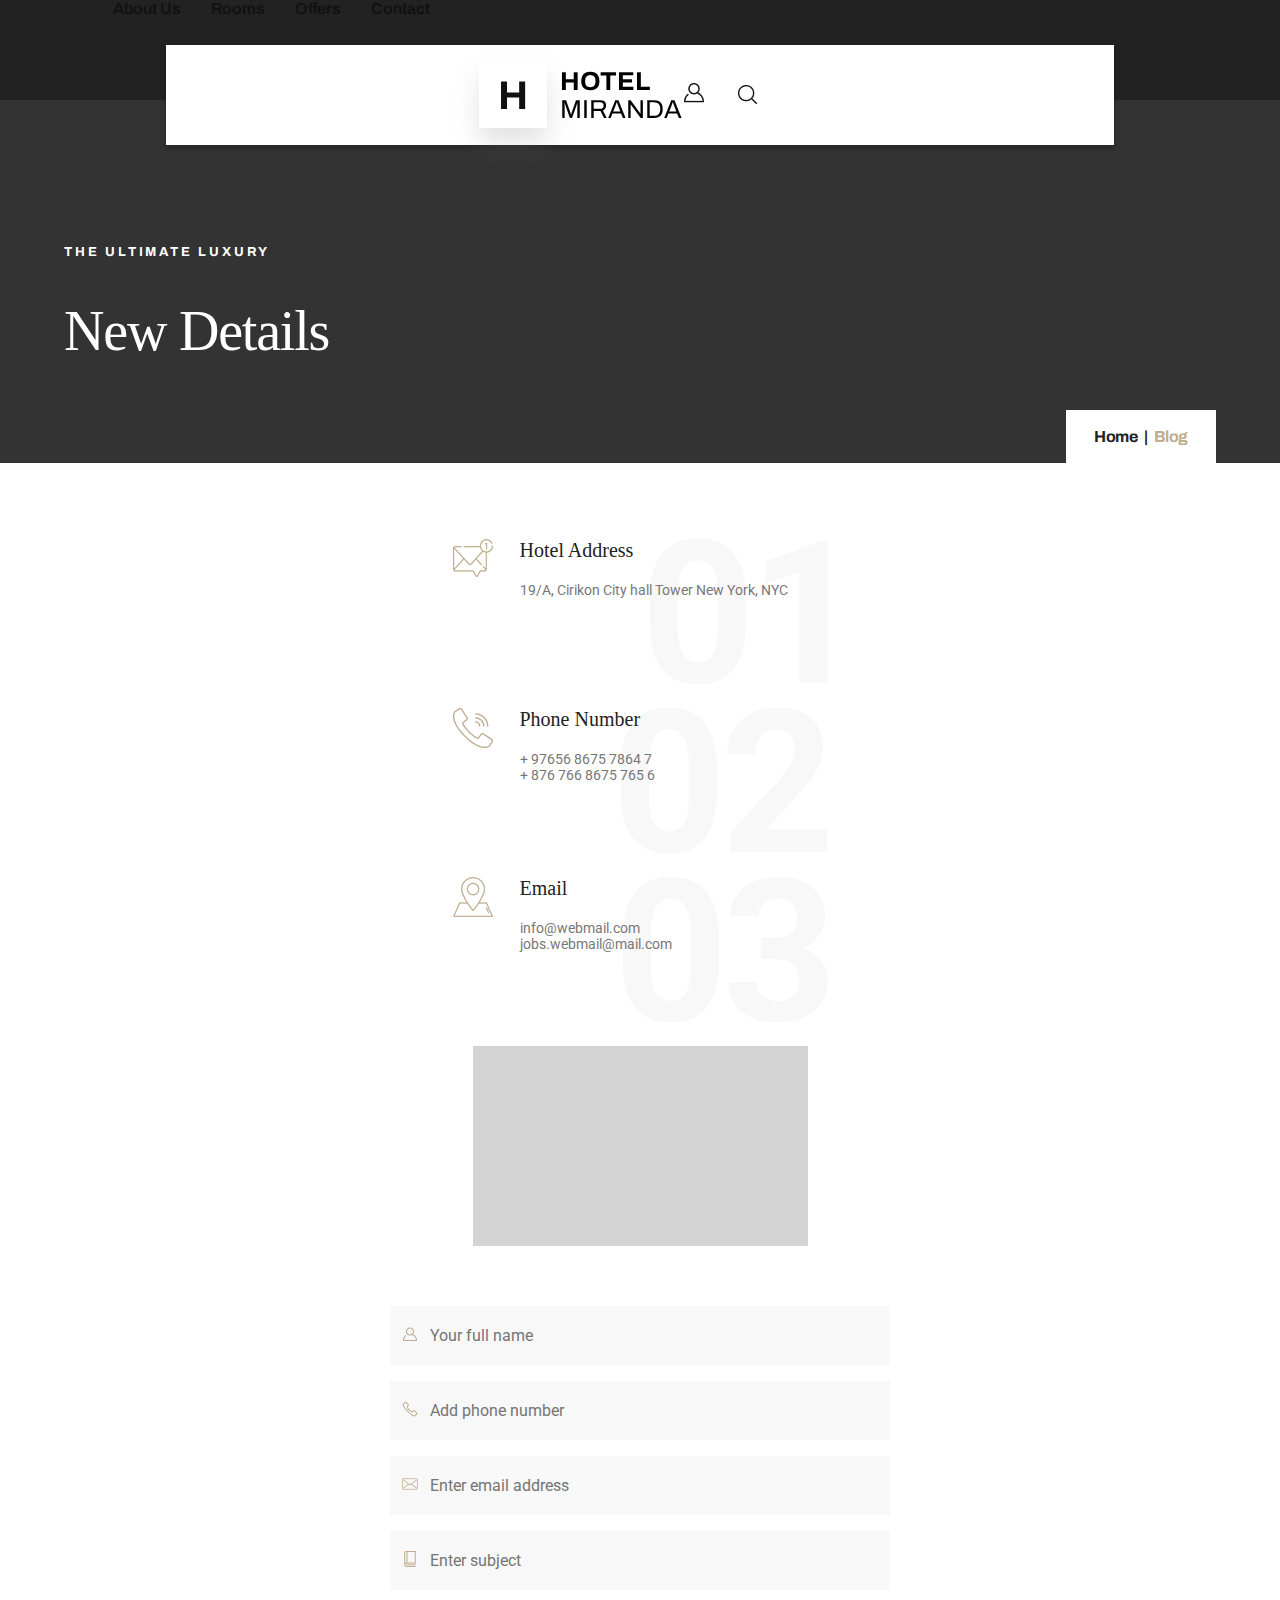
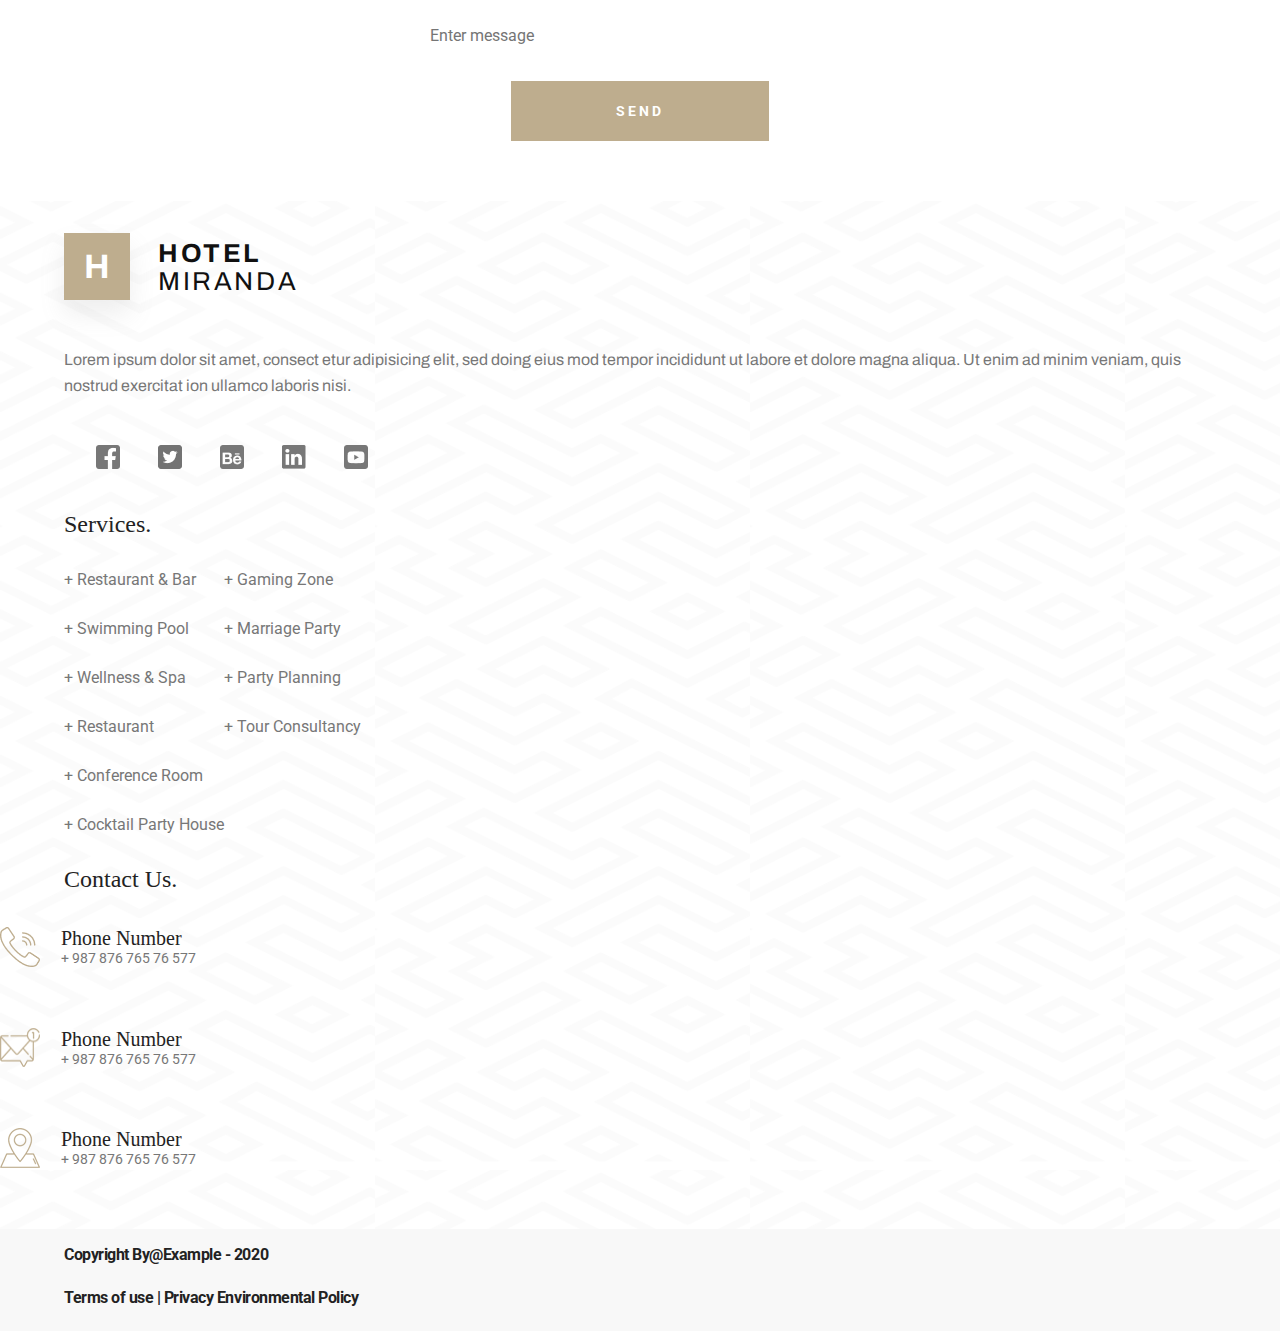
<file: contact.html>
<!DOCTYPE html>
<html lang="en">
<head>
    <meta charset="UTF-8">
    <link rel="shortcut icon" type="image/x-icon" href="h.ico" />
    <meta http-equiv="X-UA-Compatible" content="IE=edge">
    <meta name="viewport" content="width=device-width, initial-scale=1.0">
    <link rel="stylesheet" href="css/styles.css">
    <link rel="preconnect" href="https://fonts.googleapis.com">
    <link rel="preconnect" href="https://fonts.gstatic.com" crossorigin>
    <link href="https://fonts.googleapis.com/css2?family=Archivo:wght@400;500;600;700&family=Old+Standard+TT:wght@400;700&family=Roboto:wght@400;700&display=swap" rel="stylesheet">
    <link
    rel="stylesheet"
    href="https://cdn.jsdelivr.net/npm/swiper@8/swiper-bundle.min.css"
    />
    <title>Hotel Miranda</title>
</head>
<body>
    <header class="header">
        <ul class="header__dropdown-menu">
            <li><a href="about-us.html">About Us</a></li>
            <li><a href="rooms.html">Rooms</a></li>
            <li><a href="offers.html">Offers</a></li>
            <li><a href="contact.html">Contact</a></li>
        </ul>
        <div class="header__container">
            <nav>
                <img class="header__burger-menu" src="assets/home/burger-menu.png" alt="a burger menu" />
                <img class="header__x-menu" src="assets/home/x-menu.png" alt="a close menu" width="20"/>
            </nav>
            <a href="index.html">
                <div class="header__logo">
                    <p class="header__h">H</p>
                </div>
            </a>
            <ul class="header__name">
                <li>HOTEL</li>
                <li>MIRANDA</li>
            </ul>
            <div class="header__account-search">
                <img class="header__img-account" src="assets/home/your-account.png" alt="a human shape to go to your account" />
                <img class="header__lupa" src="assets/home/search.png" alt="a magnifiying glass to search" />
            </div>
        </div>
    </header>

    <main>
        <section class="contact-principal">
            <h4>THE ULTIMATE LUXURY</h4>
            <h1>New Details</h1>
            <div class="contact-principal__big-container">
                <div class="contact-principal__container">
                    <p>Home | <span>Blog</span></p>
                </div>
            </div>
        </section>

        <section class="contact-data">
            <div class="contact-data__info">
                <img src="assets/home/email.png" alt="a mail card">
                <div>
                    <h5>Hotel Address</h5>
                    <p>19/A, Cirikon City hall Tower New York, NYC</p>
                </div>
            </div>
            <div class="contact-data__info contact-data__info-2">
                <img src="assets/home/phone.png" alt="a phone">
                <div>
                    <h5>Phone Number</h5>
                    <p>+ 97656 8675 7864 7</p>
                    <p>+ 876 766 8675 765 6</p>
                </div>
            </div>
            <div class="contact-data__info contact-data__info-3">
                <img src="assets/home/location.png" alt="a pinpoint">
                <div>
                    <h5>Email</h5>
                    <p>info@webmail.com</p>
                    <p>jobs.webmail@mail.com</p>
                </div>
            </div>
        </section>

        <section class="contact-map">
            <div class="contact-map__localization"></div>
        </section>

        <section class="contact-form">
            <form>
                <input type="text" placeholder="Your full name">
                <input type="text" placeholder="Add phone number">
                <input type="text" placeholder="Enter email address">
                <input type="text" placeholder="Enter subject">
                <input type="text" placeholder="Enter message">
            </form>
            <button>SEND</button>
        </section>
    </main>

    <footer class="footer">
        <div class="footer__container-logo">
            <div><p>H</p></div>
            <ul class="footer__name-logo">
                <li>HOTEL</li>
                <li>MIRANDA</li>
            </ul>
        </div>
        <p class="footer__main-text">Lorem ipsum dolor sit amet, consect etur adipisicing elit, sed doing eius mod tempor incididunt ut labore et dolore magna aliqua. Ut enim ad minim veniam, quis nostrud exercitat ion ullamco laboris nisi.</p>
        <nav>
            <a href="">
                <img src="assets/home/facebook-logo.png" alt="facebook logo">
            </a>
            <a href="">
                <img class="footer__twitter" src="assets/home/twitter-logo.png" alt="twitter logo">    
            </a>
            <a href="">
                <img src="assets/home/behance-logo.png" alt="behance logo">    
            </a>
            <a href="">
                <img src="assets/home/linkedin-logo.png" alt="linkedin logo">    
            </a>
            <a href="">
                <img src="assets/home/youtube-logo.png" alt="youtube logo">    
            </a>
        </nav>
        <h3>Services.</h3>
        <div class="footer__services">
            <ul class="footer__services-list-1">
                <li>+ Restaurant & Bar</li>
                <li>+ Swimming Pool</li>
                <li>+ Wellness & Spa</li>
                <li>+ Restaurant</li>
                <li>+ Conference Room</li>
                <li>+ Cocktail Party House</li>
            </ul>
            <ul class="footer__services-list-2">
                <li>+ Gaming Zone</li>
                <li>+ Marriage Party</li>
                <li>+ Party Planning</li>
                <li>+ Tour Consultancy</li>
            </ul>
        </div>
        <h3 class="footer__contact-us">Contact Us.</h3>
        <div class="footer__contact">
            <img src="assets/home/phone.png" alt="a phone">
            <ul>
                <li class="footer__text-contact">Phone Number</li>
                <li class="footer__phone-number">+ 987 876 765 76 577</li>
            </ul>
        </div>
        <div class="footer__contact">
            <img src="assets/home/email.png" alt="a mail">
            <ul>
                <li class="footer__text-contact">Phone Number</li>
                <li class="footer__phone-number">+ 987 876 765 76 577</li>
            </ul>
        </div>
        <div class="footer__contact">
            <img src="assets/home/location.png" alt="a pinpoint">
            <ul>
                <li class="footer__text-contact">Phone Number</li>
                <li class="footer__phone-number">+ 987 876 765 76 577</li>
            </ul>
        </div>
        <div class="footer__copyright">
            <p>Copyright By@Example - 2020</p>
            <p>Terms of use    |    Privacy Environmental Policy</p>
        </div>
    </footer>

    <script src="js/index.js"></script>
</body>
</html>
</file>
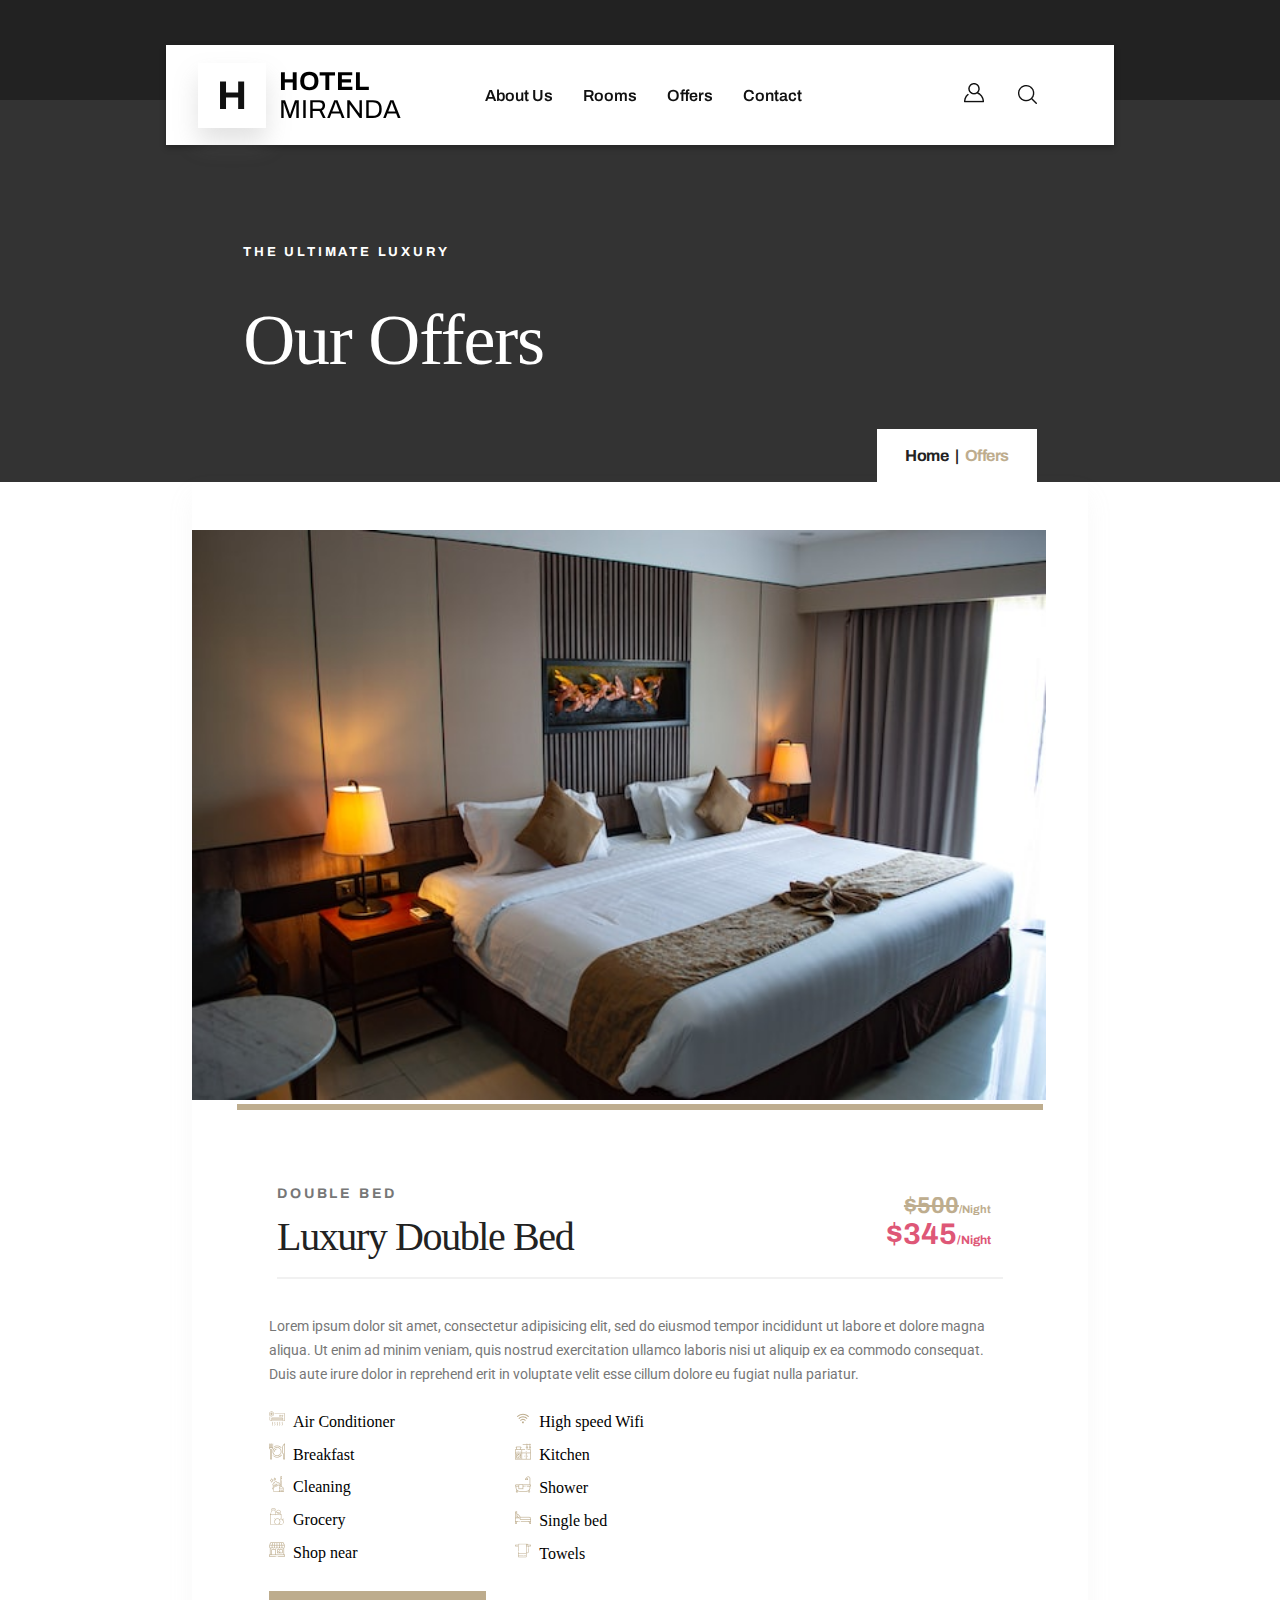
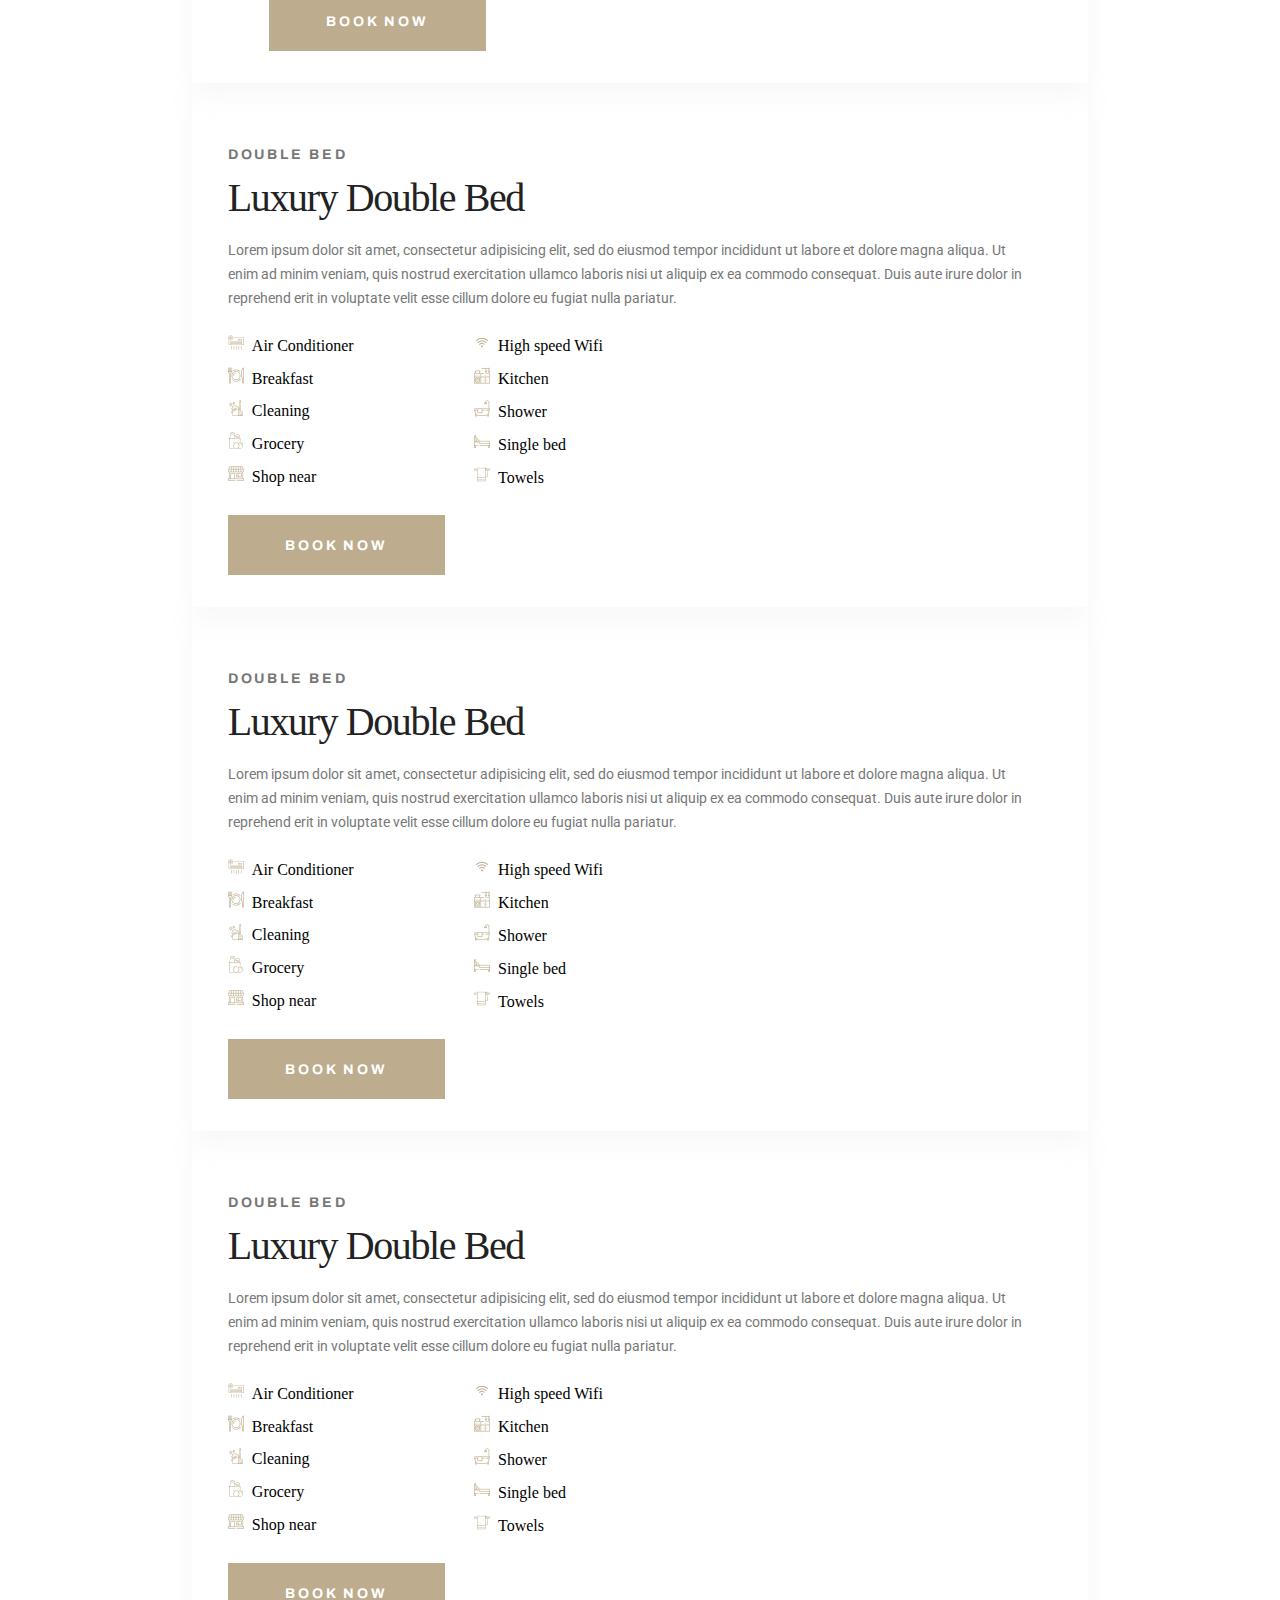
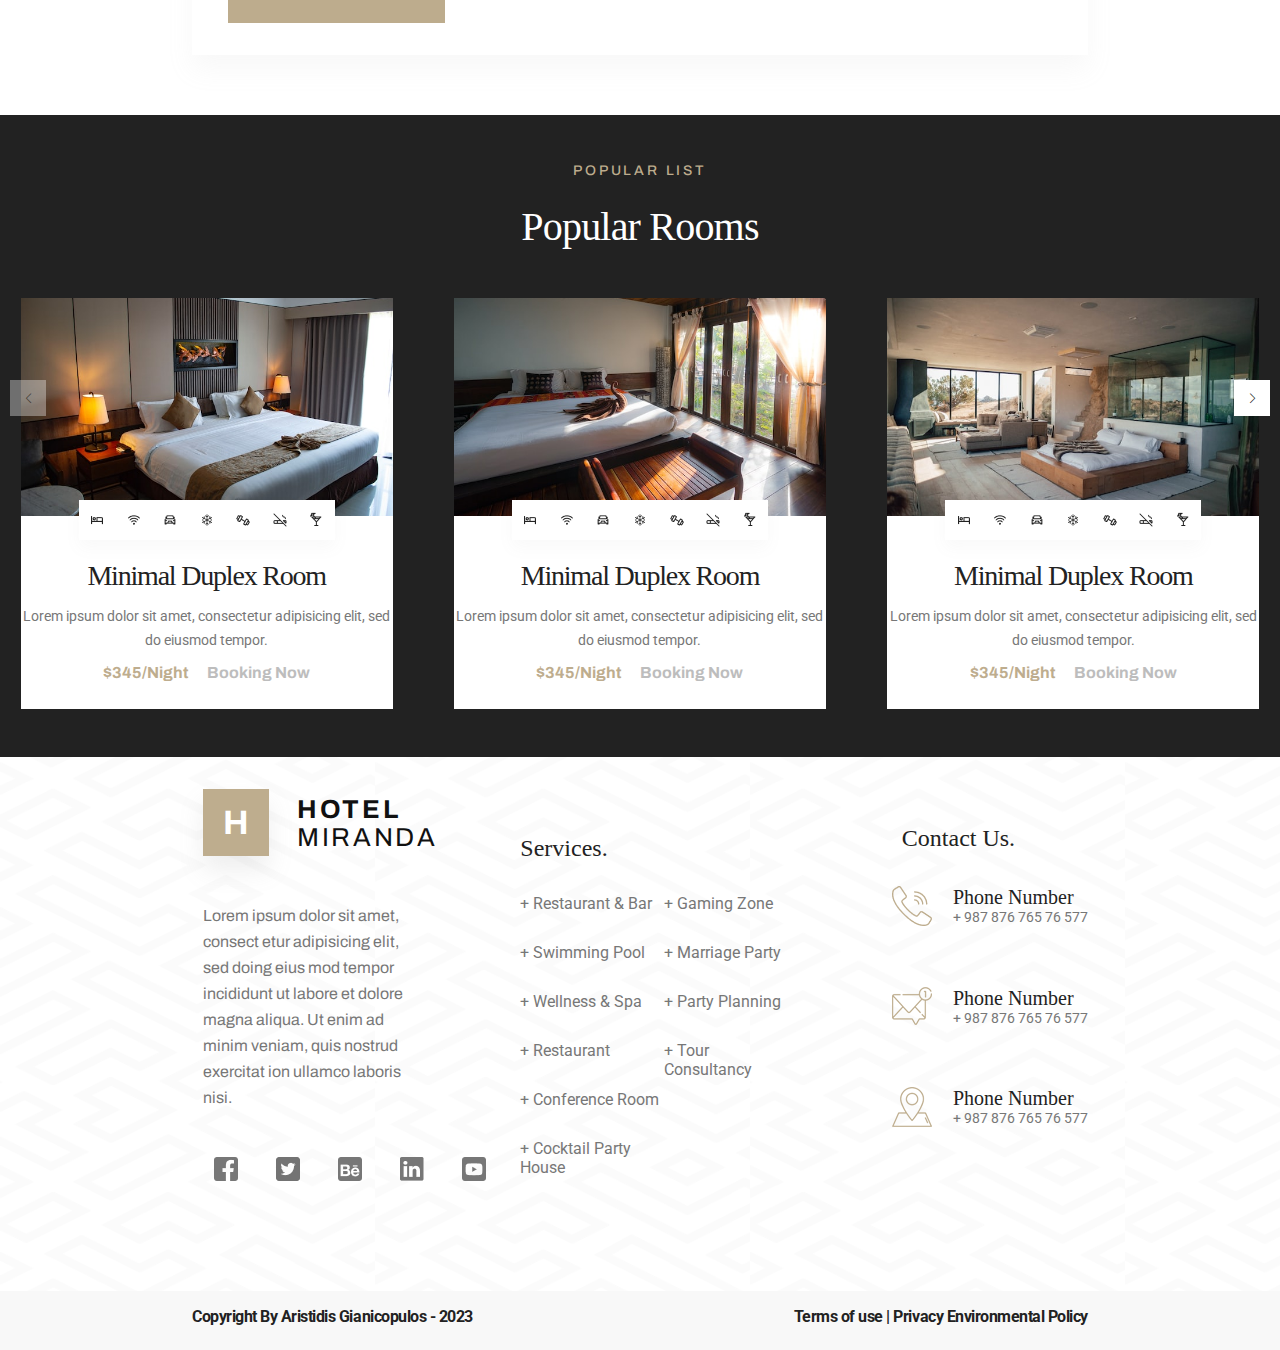
<file: offers.html>
<!DOCTYPE html>
<html lang="en">
<head>
    <meta charset="UTF-8">
    <link rel="shortcut icon" type="image/x-icon" href="h.ico" />
    <meta http-equiv="X-UA-Compatible" content="IE=edge">
    <meta name="viewport" content="width=device-width, initial-scale=1.0">
    <link rel="stylesheet" href="css/styles.css">
    <link rel="preconnect" href="https://fonts.googleapis.com">
    <link rel="preconnect" href="https://fonts.gstatic.com" crossorigin>
    <link href="https://fonts.googleapis.com/css2?family=Archivo:wght@400;500;600;700&family=Old+Standard+TT:wght@400;700&family=Roboto:wght@400;700&display=swap" rel="stylesheet">
    <link rel="stylesheet" href="https://cdn.jsdelivr.net/npm/swiper@9/swiper-bundle.min.css" />
    <title>Hotel Miranda</title>
</head>
<body>
    <header class="header">
        <div class="header__container">
            <nav>
                <img class="header__burger-menu" src="assets/home/burger-menu.png" alt="a burger menu" />
                <img class="header__x-menu" src="assets/home/x-menu.png" alt="a close menu" width="20"/>
            </nav>
            <div class="header__logo">
                <a href="index.html">
                    <p class="header__h">H</p>
                </a>
            </div>
            <ul class="header__name">
                <li>HOTEL</li>
                <li>MIRANDA</li>
            </ul>
            <ul class="header__dropdown-menu">
                <li><a href="about-us.html">About Us</a></li>
                <li><a href="rooms.html">Rooms</a></li>
                <li><a href="offers.html">Offers</a></li>
                <li><a href="contact.html">Contact</a></li>
            </ul>
            <div class="header__account-search">
                <img class="header__img-account" src="assets/home/your-account.png" alt="a human shape to go to your account" />
                <img class="header__lupa" src="assets/home/search.png" alt="a magnifiying glass to search" />
            </div>
        </div>
    </header>

    <main>
        <section class="offers-principal">
            <h4>THE ULTIMATE LUXURY</h4>
            <h1>Our Offers</h1>
            <div class="offers-principal__big-container">
                <div class="offers-principal__container">
                    <p>Home | <span>Offers</span></p>
                </div>
            </div>
        </section>

        <section class="offers-deals">
            <div class="offers-deals__room">
                <p class="offers-deals__price old-price"><span class="line">$500</span><span>/Night</span></p>
                <p class="offers-deals__price new-price">$345<span>/Night</span></p>
            </div>
            <img class="offers-deals__room-img" src="assets/home/room-slider-1.jpg" alt="a hotel room">
            <div class="offers-deals__room-description">
                <div class="offers-deals__price-name">
                    <div>
                        <h6>DOUBLE BED</h6>
                        <h2>Luxury Double Bed</h2>
                    </div>
                    <div class="offers-deals__room-desktop">
                        <p class="offers-deals__price old-price"><span class="line">$500</span><span>/Night</span></p>
                        <p class="offers-deals__price new-price">$345<span>/Night</span></p>
                    </div>
                </div>
                <span class="offers-deals__line"></span>
                <p class="offers-deals__description">Lorem ipsum dolor sit amet, consectetur adipisicing elit, sed do eiusmod tempor incididunt ut labore et dolore magna aliqua. Ut enim ad minim veniam, quis nostrud exercitation ullamco laboris nisi ut aliquip ex ea commodo consequat. Duis aute irure dolor in reprehend erit in voluptate velit esse cillum dolore eu fugiat nulla pariatur.</p>
                <div class="offers-deals__services">
                    <ul class="offers-deals__list">
                        <li><img src="assets/offers/air-conditioner.png" alt="an icon of a air-conditioner">Air Conditioner</li>
                        <li><img src="assets/offers/breakfast.png" alt="an icon of a breakfast">Breakfast</li>
                        <li><img src="assets/offers/cleaning.png" alt="an icon of a cleaning">Cleaning</li>
                        <li><img src="assets/offers/grocery.png" alt="an icon of a grocery">Grocery</li>
                        <li><img src="assets/offers/shop-near.png" alt="an icon of a shop">Shop near</li>
                    </ul>
                    <ul class="offers-deals__list">
                        <li><img src="assets/offers/wifi.png" alt="an icon of a wifi">High speed Wifi</li>
                        <li><img src="assets/offers/kitchen.png" alt="an icon of a kitchen">Kitchen</li>
                        <li><img src="assets/offers/shower.png" alt="an icon of a shower">Shower</li>
                        <li><img src="assets/offers/single-bed.png" alt="an icon of bed">Single bed</li>
                        <li><img src="assets/offers/towels.png" alt="an icon of a towel">Towels</li>
                    </ul>
                </div>
                <button>BOOK NOW</button>
            </div>
        </section>

        <section class="offers-deals">
            <div class="offers-deals__room">
                <p class="offers-deals__price old-price"><span class="line">$500</span><span>/Night</span></p>
                <p class="offers-deals__price new-price">$345<span>/Night</span></p>
            </div>
            <h6>DOUBLE BED</h6>
            <h2>Luxury Double Bed</h2>
            <p class="offers-deals__description">Lorem ipsum dolor sit amet, consectetur adipisicing elit, sed do eiusmod tempor incididunt ut labore et dolore magna aliqua. Ut enim ad minim veniam, quis nostrud exercitation ullamco laboris nisi ut aliquip ex ea commodo consequat. Duis aute irure dolor in reprehend erit in voluptate velit esse cillum dolore eu fugiat nulla pariatur.</p>
            <div class="offers-deals__services">
                <ul class="offers-deals__list">
                    <li><img src="assets/offers/air-conditioner.png" alt="an icon of a air-conditioner">Air Conditioner</li>
                    <li><img src="assets/offers/breakfast.png" alt="an icon of a breakfast">Breakfast</li>
                    <li><img src="assets/offers/cleaning.png" alt="an icon of a cleaning">Cleaning</li>
                    <li><img src="assets/offers/grocery.png" alt="an icon of a grocery">Grocery</li>
                    <li><img src="assets/offers/shop-near.png" alt="an icon of a shop">Shop near</li>
                </ul>
                <ul class="offers-deals__list">
                    <li><img src="assets/offers/wifi.png" alt="an icon of a wifi">High speed Wifi</li>
                    <li><img src="assets/offers/kitchen.png" alt="an icon of a kitchen">Kitchen</li>
                    <li><img src="assets/offers/shower.png" alt="an icon of a shower">Shower</li>
                    <li><img src="assets/offers/single-bed.png" alt="an icon of bed">Single bed</li>
                    <li><img src="assets/offers/towels.png" alt="an icon of a towel">Towels</li>
                </ul>
            </div>
            <button>BOOK NOW</button>
        </section>

        <section class="offers-deals">
            <div class="offers-deals__room">
                <p class="offers-deals__price old-price"><span class="line">$500</span><span>/Night</span></p>
                <p class="offers-deals__price new-price">$345<span>/Night</span></p>
            </div>
            <h6>DOUBLE BED</h6>
            <h2>Luxury Double Bed</h2>
            <p class="offers-deals__description">Lorem ipsum dolor sit amet, consectetur adipisicing elit, sed do eiusmod tempor incididunt ut labore et dolore magna aliqua. Ut enim ad minim veniam, quis nostrud exercitation ullamco laboris nisi ut aliquip ex ea commodo consequat. Duis aute irure dolor in reprehend erit in voluptate velit esse cillum dolore eu fugiat nulla pariatur.</p>
            <div class="offers-deals__services">
                <ul class="offers-deals__list">
                    <li><img src="assets/offers/air-conditioner.png" alt="an icon of a air-conditioner">Air Conditioner</li>
                    <li><img src="assets/offers/breakfast.png" alt="an icon of a breakfast">Breakfast</li>
                    <li><img src="assets/offers/cleaning.png" alt="an icon of a cleaning">Cleaning</li>
                    <li><img src="assets/offers/grocery.png" alt="an icon of a grocery">Grocery</li>
                    <li><img src="assets/offers/shop-near.png" alt="an icon of a shop">Shop near</li>
                </ul>
                <ul class="offers-deals__list">
                    <li><img src="assets/offers/wifi.png" alt="an icon of a wifi">High speed Wifi</li>
                    <li><img src="assets/offers/kitchen.png" alt="an icon of a kitchen">Kitchen</li>
                    <li><img src="assets/offers/shower.png" alt="an icon of a shower">Shower</li>
                    <li><img src="assets/offers/single-bed.png" alt="an icon of bed">Single bed</li>
                    <li><img src="assets/offers/towels.png" alt="an icon of a towel">Towels</li>
                </ul>
            </div>
            <button>BOOK NOW</button>
        </section>

        <section class="offers-deals">
            <div class="offers-deals__room">
                <p class="offers-deals__price old-price"><span class="line">$500</span><span>/Night</span></p>
                <p class="offers-deals__price new-price">$345<span>/Night</span></p>
            </div>
            <h6>DOUBLE BED</h6>
            <h2>Luxury Double Bed</h2>
            <p class="offers-deals__description">Lorem ipsum dolor sit amet, consectetur adipisicing elit, sed do eiusmod tempor incididunt ut labore et dolore magna aliqua. Ut enim ad minim veniam, quis nostrud exercitation ullamco laboris nisi ut aliquip ex ea commodo consequat. Duis aute irure dolor in reprehend erit in voluptate velit esse cillum dolore eu fugiat nulla pariatur.</p>
            <div class="offers-deals__services">
                <ul class="offers-deals__list">
                    <li><img src="assets/offers/air-conditioner.png" alt="an icon of a air-conditioner">Air Conditioner</li>
                    <li><img src="assets/offers/breakfast.png" alt="an icon of a breakfast">Breakfast</li>
                    <li><img src="assets/offers/cleaning.png" alt="an icon of a cleaning">Cleaning</li>
                    <li><img src="assets/offers/grocery.png" alt="an icon of a grocery">Grocery</li>
                    <li><img src="assets/offers/shop-near.png" alt="an icon of a shop">Shop near</li>
                </ul>
                <ul class="offers-deals__list">
                    <li><img src="assets/offers/wifi.png" alt="an icon of a wifi">High speed Wifi</li>
                    <li><img src="assets/offers/kitchen.png" alt="an icon of a kitchen">Kitchen</li>
                    <li><img src="assets/offers/shower.png" alt="an icon of a shower">Shower</li>
                    <li><img src="assets/offers/single-bed.png" alt="an icon of bed">Single bed</li>
                    <li><img src="assets/offers/towels.png" alt="an icon of a towel">Towels</li>
                </ul>
            </div>
            <button>BOOK NOW</button>
        </section>

        <section class="offers-popular">
            <h6>POPULAR LIST</h6>
            <h2>Popular Rooms</h2>
            <!-- <div class="offers-popular__imgs-container">
                <img class="offers-popular__imgs" src="assets/home/room-slider-1.jpg" alt="a hotel room" height="218">
                <div class="offers-popular__services">
                    <img src="assets/home/bed-icon.png" alt="a bed">
                    <img src="assets/home/wifi-icon.png" alt="a wifi logo">
                    <img src="assets/home/car-icon.png" alt="a car">
                    <img src="assets/home/snowflake-icon.png" alt="a snowflake">
                    <img src="assets/home/gym-icon.png" alt="a gym icon">
                    <img src="assets/home/non-smoking-icon.png" alt="a non non-smoking sign">
                    <img src="assets/home/cocktail-icon.png" alt="a cocktail">
                </div>
                <div class="offers-popular__description-price">
                    <h4>Minimal Duplex Room</h4>
                    <p class="offers-popular__lorem">Lorem ipsum dolor sit amet, consectetur adipisicing elit, sed do eiusmod tempor.</p>
                    <div>
                        <p>$345/Night</p>
                        <p>Booking Now</p>
                    </div>
                </div>
            </div> -->

            <div class="swiper rooms__swiper"> 
                <div class="swiper-wrapper rooms__swiper-wrapper">
                    <div class="swiper-slide rooms__swiper-slide">
                        <div class="offers-popular__imgs-container">
                            <img class="offers-popular__imgs" src="assets/home/room-slider-1.jpg" alt="a hotel room" height="218">
                            <div class="offers-popular__services">
                                <img src="assets/home/bed-icon.png" alt="a bed">
                                <img src="assets/home/wifi-icon.png" alt="a wifi logo">
                                <img src="assets/home/car-icon.png" alt="a car">
                                <img src="assets/home/snowflake-icon.png" alt="a snowflake">
                                <img src="assets/home/gym-icon.png" alt="a gym icon">
                                <img src="assets/home/non-smoking-icon.png" alt="a non non-smoking sign">
                                <img src="assets/home/cocktail-icon.png" alt="a cocktail">
                            </div>
                            <div class="offers-popular__description-price">
                                <h4>Minimal Duplex Room</h4>
                                <p class="offers-popular__lorem">Lorem ipsum dolor sit amet, consectetur adipisicing elit, sed do eiusmod tempor.</p>
                                <div>
                                    <p>$345/Night</p>
                                    <p>Booking Now</p>
                                </div>
                            </div>
                        </div>
                    </div>
                    <div class="swiper-slide rooms__swiper-slide">                
                        <div class="offers-popular__imgs-container">
                            <img class="offers-popular__imgs" src="assets/home/room-slider-2.jpg" alt="a hotel room" height="218">
                            <div class="offers-popular__services">
                                <img src="assets/home/bed-icon.png" alt="a bed">
                                <img src="assets/home/wifi-icon.png" alt="a wifi logo">
                                <img src="assets/home/car-icon.png" alt="a car">
                                <img src="assets/home/snowflake-icon.png" alt="a snowflake">
                                <img src="assets/home/gym-icon.png" alt="a gym icon">
                                <img src="assets/home/non-smoking-icon.png" alt="a non non-smoking sign">
                                <img src="assets/home/cocktail-icon.png" alt="a cocktail">
                            </div>
                            <div class="offers-popular__description-price">
                                <h4>Minimal Duplex Room</h4>
                                <p class="offers-popular__lorem">Lorem ipsum dolor sit amet, consectetur adipisicing elit, sed do eiusmod tempor.</p>
                                <div>
                                    <p>$345/Night</p>
                                    <p>Booking Now</p>
                                </div>
                            </div>
                        </div>
                    </div>
                    <div class="swiper-slide rooms__swiper-slide">
                        <div class="offers-popular__imgs-container">
                            <img class="offers-popular__imgs" src="assets/home/room-slider-3.jpg" alt="a hotel room" height="218">
                            <div class="offers-popular__services">
                                <img src="assets/home/bed-icon.png" alt="a bed">
                                <img src="assets/home/wifi-icon.png" alt="a wifi logo">
                                <img src="assets/home/car-icon.png" alt="a car">
                                <img src="assets/home/snowflake-icon.png" alt="a snowflake">
                                <img src="assets/home/gym-icon.png" alt="a gym icon">
                                <img src="assets/home/non-smoking-icon.png" alt="a non non-smoking sign">
                                <img src="assets/home/cocktail-icon.png" alt="a cocktail">
                            </div>
                            <div class="offers-popular__description-price">
                                <h4>Minimal Duplex Room</h4>
                                <p class="offers-popular__lorem">Lorem ipsum dolor sit amet, consectetur adipisicing elit, sed do eiusmod tempor.</p>
                                <div>
                                    <p>$345/Night</p>
                                    <p>Booking Now</p>
                                </div>
                            </div>
                        </div>
                    </div>
                    <div class="swiper-slide rooms__swiper-slide">
                        <div class="offers-popular__imgs-container">
                            <img class="offers-popular__imgs" src="assets/home/room-slider-4.jpg" alt="a hotel room" height="218">
                            <div class="offers-popular__services">
                                <img src="assets/home/bed-icon.png" alt="a bed">
                                <img src="assets/home/wifi-icon.png" alt="a wifi logo">
                                <img src="assets/home/car-icon.png" alt="a car">
                                <img src="assets/home/snowflake-icon.png" alt="a snowflake">
                                <img src="assets/home/gym-icon.png" alt="a gym icon">
                                <img src="assets/home/non-smoking-icon.png" alt="a non non-smoking sign">
                                <img src="assets/home/cocktail-icon.png" alt="a cocktail">
                            </div>
                            <div class="offers-popular__description-price">
                                <h4>Minimal Duplex Room</h4>
                                <p class="offers-popular__lorem">Lorem ipsum dolor sit amet, consectetur adipisicing elit, sed do eiusmod tempor.</p>
                                <div>
                                    <p>$345/Night</p>
                                    <p>Booking Now</p>
                                </div>
                            </div>
                        </div>
                    </div>
                </div>
                <div class="swiper-button-prev details-related-rooms__swiper-buttons"></div>
                <div class="swiper-button-next details-related-rooms__swiper-buttons"></div>
            </div>
        </section>
    </main>

    <footer class="footer">
        <div class="footer__big-container">
            <div class="footer__info-container">
                <div class="footer__container-logo">
                    <div><p>H</p></div>
                    <ul class="footer__name-logo">
                        <li>HOTEL</li>
                        <li>MIRANDA</li>
                    </ul>
                </div>
                <p class="footer__main-text">Lorem ipsum dolor sit amet, consect etur adipisicing elit, sed doing eius mod tempor incididunt ut labore et dolore magna aliqua. Ut enim ad minim veniam, quis nostrud exercitat ion ullamco laboris nisi.</p>
                <nav>
                    <a href="">
                        <img src="assets/home/facebook-logo.png" alt="facebook logo">
                    </a>
                    <a href="">
                        <img class="footer__twitter" src="assets/home/twitter-logo.png" alt="twitter logo">    
                    </a>
                    <a href="">
                        <img src="assets/home/behance-logo.png" alt="behance logo">    
                    </a>
                    <a href="">
                        <img src="assets/home/linkedin-logo.png" alt="linkedin logo">    
                    </a>
                    <a href="">
                        <img src="assets/home/youtube-logo.png" alt="youtube logo">    
                    </a>
                </nav>
            </div>
            <div>
                <h3>Services.</h3>
                <div class="footer__services">
                    <ul class="footer__services-list-1">
                        <li>+ Restaurant & Bar</li>
                        <li>+ Swimming Pool</li>
                        <li>+ Wellness & Spa</li>
                        <li>+ Restaurant</li>
                        <li>+ Conference Room</li>
                        <li>+ Cocktail Party House</li>
                    </ul>
                    <ul class="footer__services-list-2">
                        <li>+ Gaming Zone</li>
                        <li>+ Marriage Party</li>
                        <li>+ Party Planning</li>
                        <li>+ Tour Consultancy</li>
                    </ul>
                </div>
            </div>
            <div class="footer__contact-us-container">
                <h3 class="footer__contact-us">Contact Us.</h3>
                <div class="footer__contact">
                    <img src="assets/home/phone.png" alt="a phone">
                    <ul>
                        <li class="footer__text-contact">Phone Number</li>
                        <li class="footer__phone-number">+ 987 876 765 76 577</li>
                    </ul>
                </div>
                <div class="footer__contact">
                    <img src="assets/home/email.png" alt="a mail">
                    <ul>
                        <li class="footer__text-contact">Phone Number</li>
                        <li class="footer__phone-number">+ 987 876 765 76 577</li>
                    </ul>
                </div>
                <div class="footer__contact">
                    <img src="assets/home/location.png" alt="a pinpoint">
                    <ul>
                        <li class="footer__text-contact">Phone Number</li>
                        <li class="footer__phone-number">+ 987 876 765 76 577</li>
                    </ul>
                </div>
            </div>
        </div>
        <div class="footer__copyright">
            <div class="footer__container">
                <p>Copyright By Aristidis Gianicopulos  - 2023</p>
                <p>Terms of use    |    Privacy Environmental Policy</p>
            </div>
        </div>
    </footer>

    <script src="https://cdn.jsdelivr.net/npm/swiper@9/swiper-bundle.min.js"></script>
    <script src="js/index.js"></script>
</body>
</html>
</file>
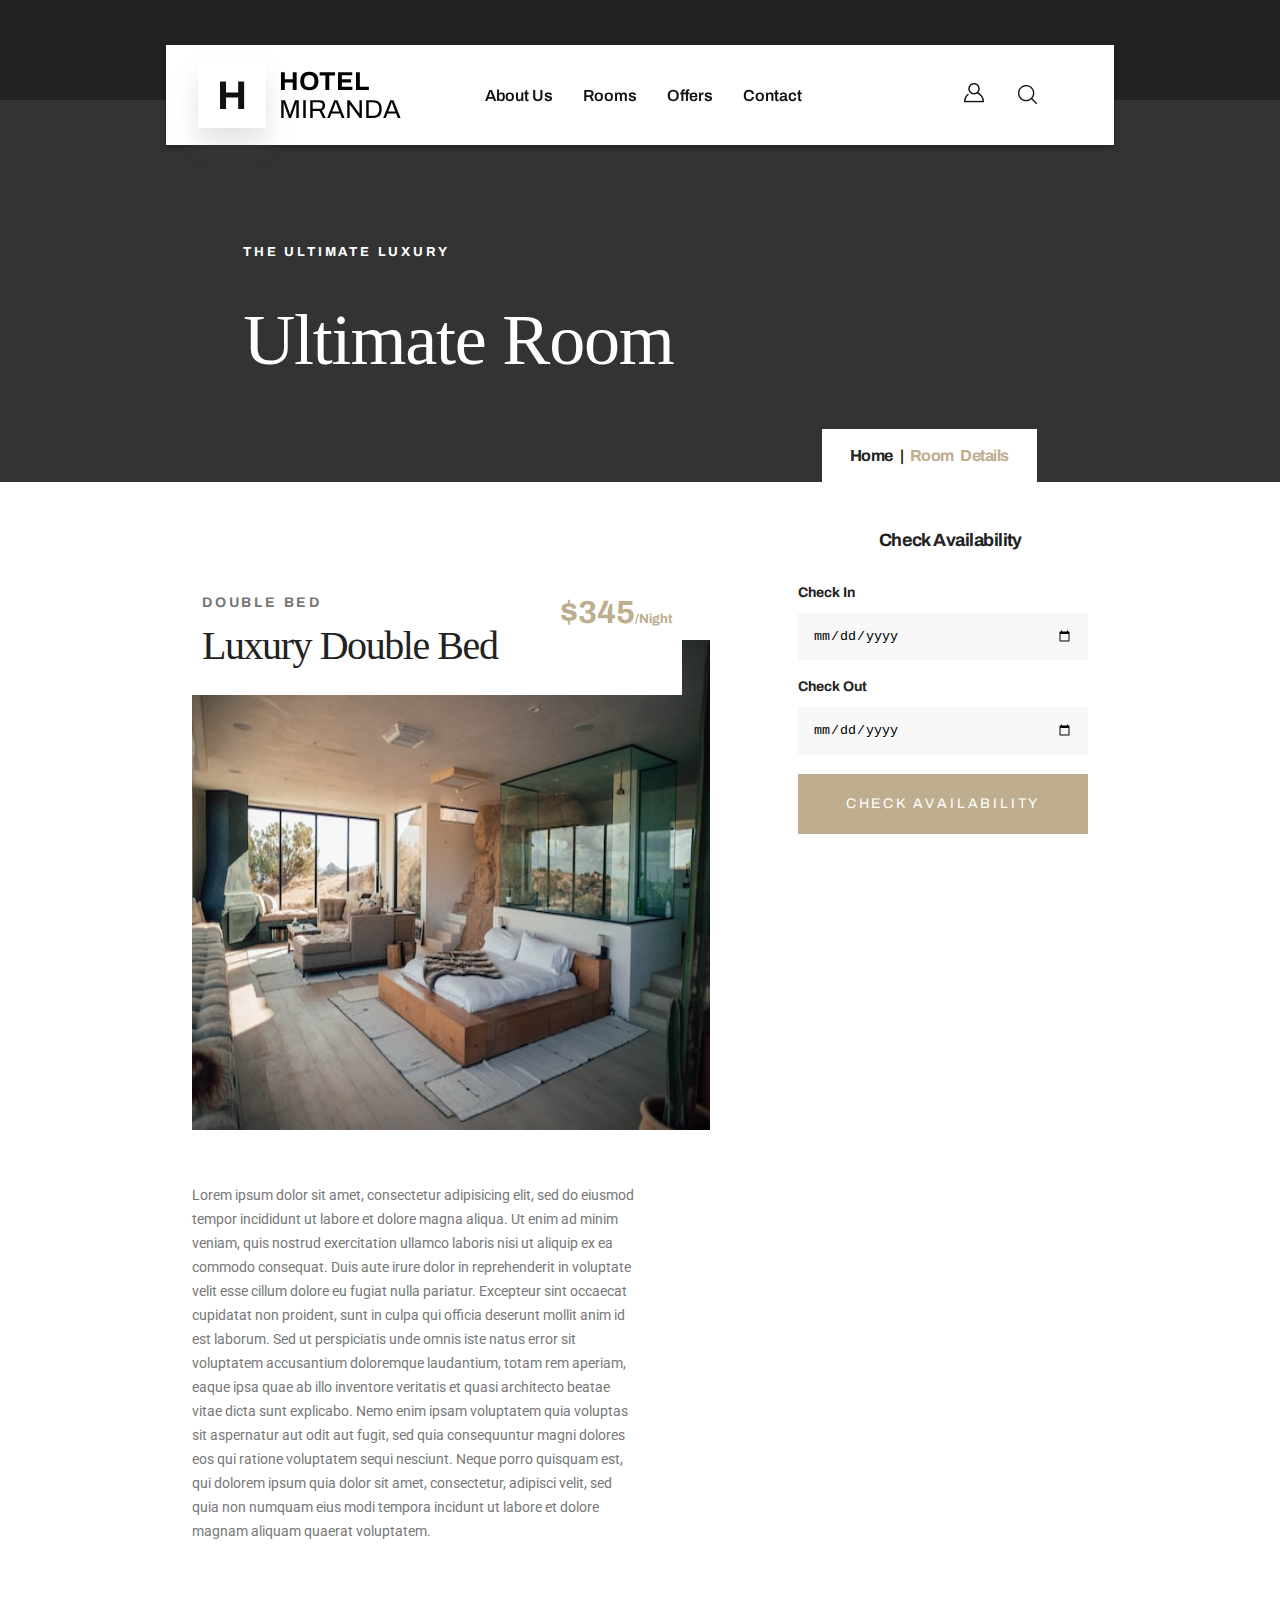
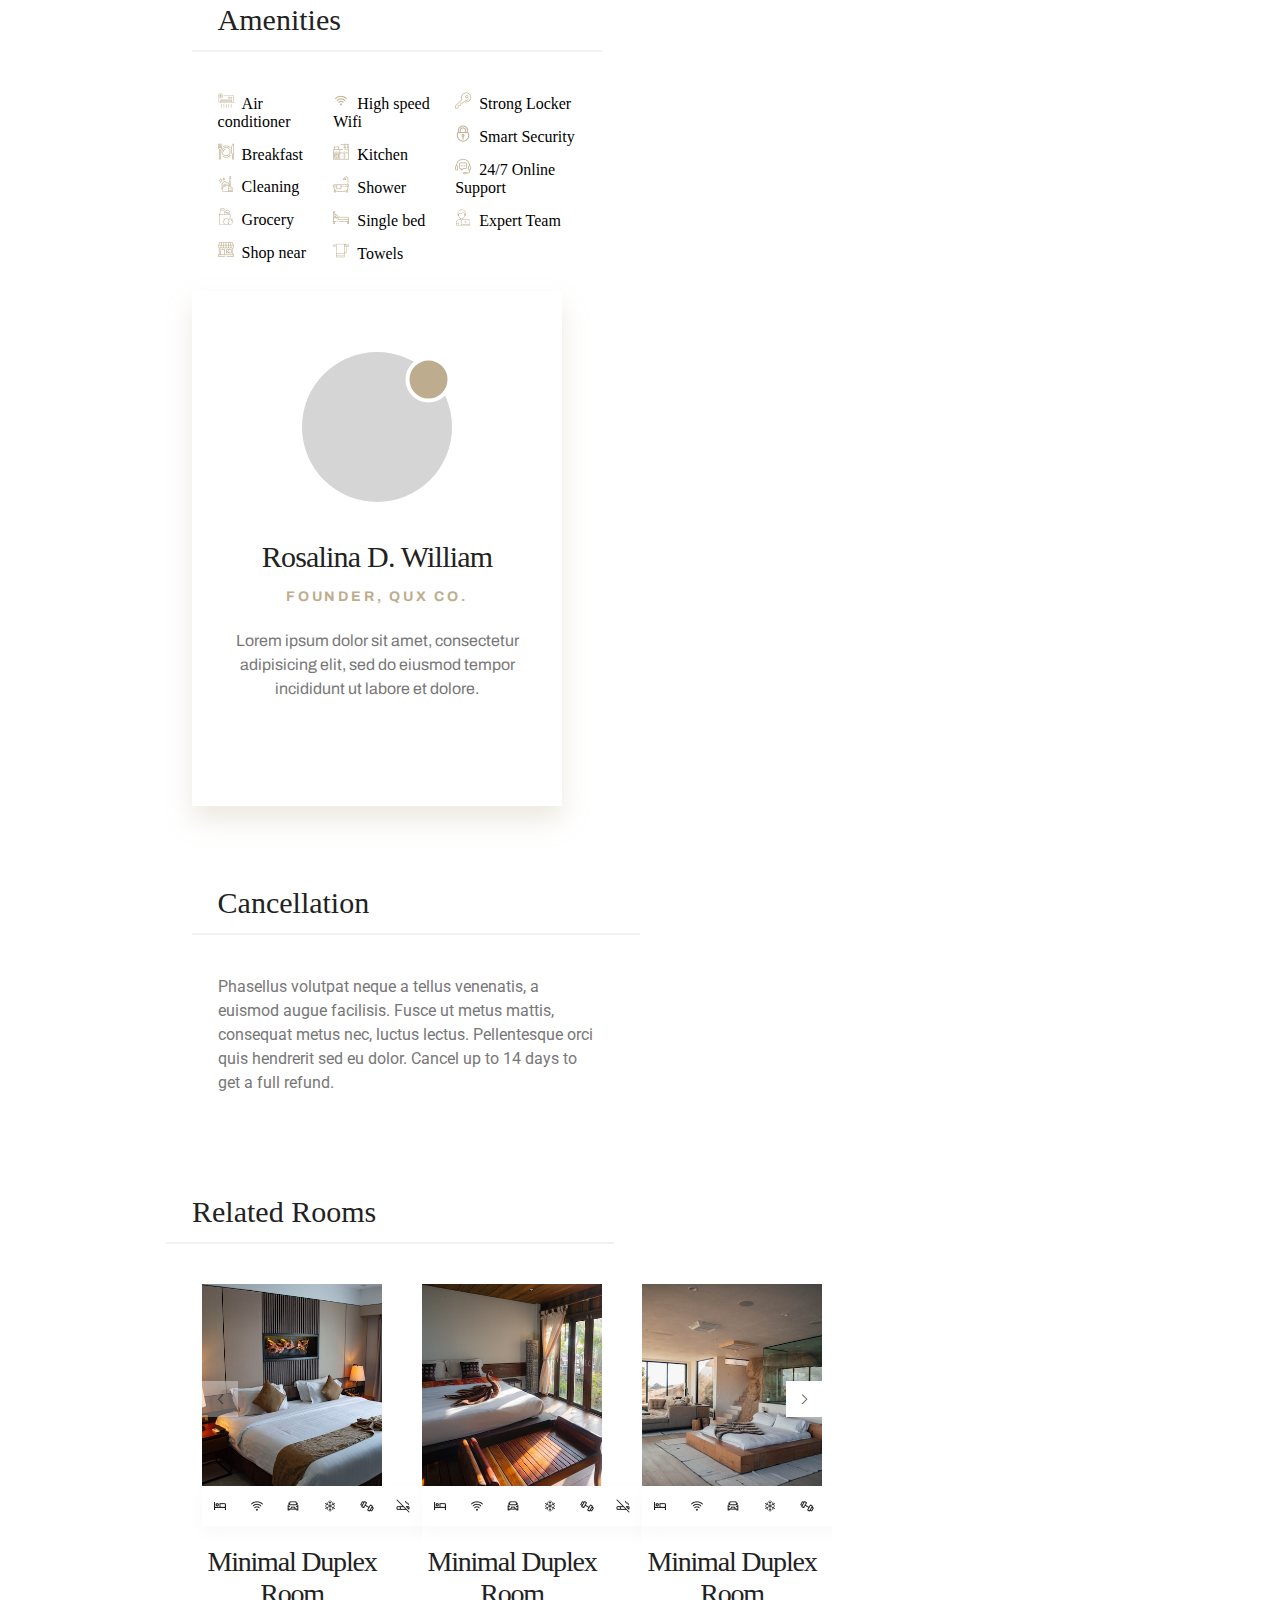
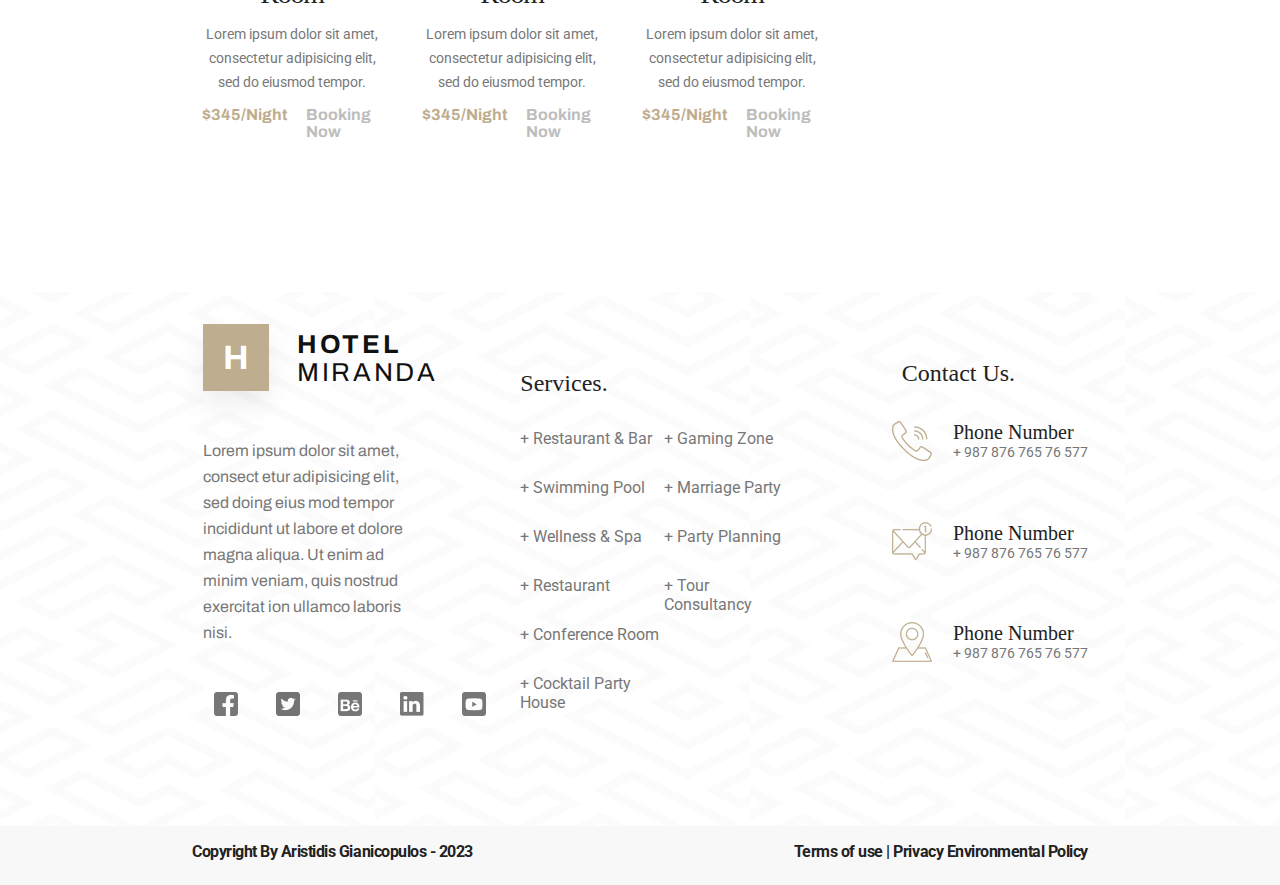
<file: room-details.html>
<!DOCTYPE html>
<html lang="en">
<head>
    <meta charset="UTF-8">
    <link rel="shortcut icon" type="image/x-icon" href="h.ico" />
    <meta http-equiv="X-UA-Compatible" content="IE=edge">
    <meta name="viewport" content="width=device-width, initial-scale=1.0">
    <link rel="stylesheet" href="css/styles.css">
    <link rel="preconnect" href="https://fonts.googleapis.com">
    <link rel="preconnect" href="https://fonts.gstatic.com" crossorigin>
    <link href="https://fonts.googleapis.com/css2?family=Archivo:wght@400;500;600;700&family=Old+Standard+TT:wght@400;700&family=Roboto:wght@400;700&display=swap" rel="stylesheet">
    <link rel="stylesheet" href="https://cdn.jsdelivr.net/npm/swiper@9/swiper-bundle.min.css" />
    <title>Hotel Miranda</title>
</head>
<body>
    <header class="header">
        <div class="header__container">
            <nav>
                <img class="header__burger-menu" src="assets/home/burger-menu.png" alt="a burger menu" />
                <img class="header__x-menu" src="assets/home/x-menu.png" alt="a close menu" width="20"/>
            </nav>
            <div class="header__logo">
                <a href="index.html">
                    <p class="header__h">H</p>
                </a>
            </div>
            <ul class="header__name">
                <li>HOTEL</li>
                <li>MIRANDA</li>
            </ul>
            <ul class="header__dropdown-menu">
                <li><a href="about-us.html">About Us</a></li>
                <li><a href="rooms.html">Rooms</a></li>
                <li><a href="offers.html">Offers</a></li>
                <li><a href="contact.html">Contact</a></li>
            </ul>
            <div class="header__account-search">
                <img class="header__img-account" src="assets/home/your-account.png" alt="a human shape to go to your account" />
                <img class="header__lupa" src="assets/home/search.png" alt="a magnifiying glass to search" />
            </div>
        </div>
    </header>

    <main>
        <section class="rooms-principal">
            <h4>THE ULTIMATE LUXURY</h4>
            <h1>Ultimate Room</h1>
            <div class="rooms-principal__big-container">
                <div class="rooms-principal__container">
                    <p>Home | <span>Room Details</span></p>
                </div>
            </div>
        </section>

        <section class="details-room">
            <div class="details-room__info">
                <div class="details-room__price-room">
                    <div>
                        <h6>DOUBLE BED</h6>
                        <h2>Luxury Double Bed</h2>
                    </div>
                    <p>$345<span>/Night</span></p>
                </div>
                <img src="assets/home/room-slider-3.jpg" height="214" alt="a picture of the room">
            </div>
            <div class="details-room__book-room">
                <h6>Check Availability</h6>
                <label for="in">Check In</label>
                <input type="date" id="in">
                <label for="out">Check Out</label>
                <input type="date" id="out">
                <button>CHECK AVAILABILITY</button>
            </div>
        </section>

        <section class="details-availability">
            <h6>Check Availability</h6>
            <label for="in">Check In</label>
            <input type="date" id="in">
            <label for="out">Check Out</label>
            <input type="date" id="out">
            <button>CHECK AVAILABILITY</button>
            <p>Lorem ipsum dolor sit amet, consectetur adipisicing elit, sed do eiusmod tempor incididunt ut labore et dolore magna aliqua. Ut enim ad minim veniam, quis nostrud exercitation ullamco laboris nisi ut aliquip ex ea commodo consequat. Duis aute irure dolor in reprehenderit in voluptate velit esse cillum dolore eu fugiat nulla pariatur. Excepteur sint occaecat cupidatat non proident, sunt in culpa qui officia deserunt mollit anim id est laborum. Sed ut perspiciatis unde omnis iste natus error sit voluptatem accusantium doloremque laudantium, totam rem aperiam, eaque ipsa quae ab illo inventore veritatis et quasi architecto beatae vitae dicta sunt explicabo. Nemo enim ipsam voluptatem quia voluptas sit aspernatur aut odit aut fugit, sed quia consequuntur magni dolores eos qui ratione voluptatem sequi nesciunt. Neque porro quisquam est, qui dolorem ipsum quia dolor sit amet, consectetur, adipisci velit, sed quia non numquam eius modi tempora incidunt ut labore et dolore magnam aliquam quaerat voluptatem.</p>
        </section>

        <section class="details-amenities">
            <h2>Amenities</h2>
            <span class="details-amenities__line"></span>
            <div class="offers-deals__services details-amenities__services">
                <ul class="offers-deals__list">
                    <li><img src="assets/offers/air-conditioner.png" alt="an icon of a air-conditioner">Air conditioner</li>
                    <li><img src="assets/offers/breakfast.png" alt="an icon of a breakfast">Breakfast</li>
                    <li><img src="assets/offers/cleaning.png" alt="an icon of a cleaning">Cleaning</li>
                    <li><img src="assets/offers/grocery.png" alt="an icon of a grocery">Grocery</li>
                    <li><img src="assets/offers/shop-near.png" alt="an icon of a shop">Shop near</li>  
                </ul>
                <ul class="offers-deals__list">
                    <li><img src="assets/offers/wifi.png" alt="an icon of a wifi">High speed Wifi</li>
                    <li><img src="assets/offers/kitchen.png" alt="an icon of a kitchen">Kitchen</li>
                    <li><img src="assets/offers/shower.png" alt="an icon of a shower">Shower</li>
                    <li><img src="assets/offers/single-bed.png" alt="an icon of bed">Single bed</li>
                    <li><img src="assets/offers/towels.png" alt="an icon of a towel">Towels</li>
                </ul>
                <ul class="offers-deals__list">
                    <li><img src="assets/offers/locker.png" alt="a key">Strong Locker</li>
                    <li><img src="assets/offers/security.png" alt="a lock">Smart Security</li>
                    <li><img src="assets/offers/support.png" alt="a head with headphones">24/7 Online Support</li>
                    <li><img src="assets/offers/expert.png" alt="a staff member">Expert Team</li>
                </ul>
            </div>
            <div class="details-amenities__founder-container">
                <div class="details-amenities__founder">
                    <span class="details-amenities__avatar"></span>
                    <span class="details-amenities__check-circle"></span>
                </div>
                <h5>Rosalina D. William</h5>
                <h6>FOUNDER, QUX CO.</h6>
                <p class="details-amenities__founder-desc">Lorem ipsum dolor sit amet, consectetur adipisicing elit, sed do eiusmod tempor incididunt ut labore et dolore.</p>
            </div>
        </section>

        <section class="details-cancellation">
            <h2>Cancellation</h2>
            <span class="details-cancellation__line"></span>
            <p class="details-cancellation__conditions">Phasellus volutpat neque a tellus venenatis, a euismod augue facilisis. Fusce ut metus mattis, consequat metus nec, luctus lectus. Pellentesque orci quis hendrerit sed eu dolor. Cancel up to 14 days to get a full refund.</p>
        </section>

        <section class="details-related-rooms">
            <h2>Related Rooms</h2>
            <span class="details-related-rooms__line"></span>
            <div class="swiper rooms__swiper details-related-rooms__swiper"> 
                <div class="swiper-wrapper rooms__swiper-wrapper">
                    <div class="swiper-slide rooms__swiper-slide">
                        <div class="offers-popular__imgs-container">
                            <img class="offers-popular__imgs" src="assets/home/room-slider-1.jpg" alt="a hotel room" height="218">
                            <div class="offers-popular__services">
                                <img src="assets/home/bed-icon.png" alt="a bed">
                                <img src="assets/home/wifi-icon.png" alt="a wifi logo">
                                <img src="assets/home/car-icon.png" alt="a car">
                                <img src="assets/home/snowflake-icon.png" alt="a snowflake">
                                <img src="assets/home/gym-icon.png" alt="a gym icon">
                                <img src="assets/home/non-smoking-icon.png" alt="a non non-smoking sign">
                                <img src="assets/home/cocktail-icon.png" alt="a cocktail">
                            </div>
                            <div class="offers-popular__description-price">
                                <h4>Minimal Duplex Room</h4>
                                <p class="offers-popular__lorem">Lorem ipsum dolor sit amet, consectetur adipisicing elit, sed do eiusmod tempor.</p>
                                <div>
                                    <p>$345/Night</p>
                                    <p>Booking Now</p>
                                </div>
                            </div>
                        </div>
                    </div>
                    <div class="swiper-slide rooms__swiper-slide">                
                        <div class="offers-popular__imgs-container">
                            <img class="offers-popular__imgs" src="assets/home/room-slider-2.jpg" alt="a hotel room" height="218">
                            <div class="offers-popular__services">
                                <img src="assets/home/bed-icon.png" alt="a bed">
                                <img src="assets/home/wifi-icon.png" alt="a wifi logo">
                                <img src="assets/home/car-icon.png" alt="a car">
                                <img src="assets/home/snowflake-icon.png" alt="a snowflake">
                                <img src="assets/home/gym-icon.png" alt="a gym icon">
                                <img src="assets/home/non-smoking-icon.png" alt="a non non-smoking sign">
                                <img src="assets/home/cocktail-icon.png" alt="a cocktail">
                            </div>
                            <div class="offers-popular__description-price">
                                <h4>Minimal Duplex Room</h4>
                                <p class="offers-popular__lorem">Lorem ipsum dolor sit amet, consectetur adipisicing elit, sed do eiusmod tempor.</p>
                                <div>
                                    <p>$345/Night</p>
                                    <p>Booking Now</p>
                                </div>
                            </div>
                        </div>
                    </div>
                    <div class="swiper-slide rooms__swiper-slide">
                        <div class="offers-popular__imgs-container">
                            <img class="offers-popular__imgs" src="assets/home/room-slider-3.jpg" alt="a hotel room" height="218">
                            <div class="offers-popular__services">
                                <img src="assets/home/bed-icon.png" alt="a bed">
                                <img src="assets/home/wifi-icon.png" alt="a wifi logo">
                                <img src="assets/home/car-icon.png" alt="a car">
                                <img src="assets/home/snowflake-icon.png" alt="a snowflake">
                                <img src="assets/home/gym-icon.png" alt="a gym icon">
                                <img src="assets/home/non-smoking-icon.png" alt="a non non-smoking sign">
                                <img src="assets/home/cocktail-icon.png" alt="a cocktail">
                            </div>
                            <div class="offers-popular__description-price">
                                <h4>Minimal Duplex Room</h4>
                                <p class="offers-popular__lorem">Lorem ipsum dolor sit amet, consectetur adipisicing elit, sed do eiusmod tempor.</p>
                                <div>
                                    <p>$345/Night</p>
                                    <p>Booking Now</p>
                                </div>
                            </div>
                        </div>
                    </div>
                    <div class="swiper-slide rooms__swiper-slide">
                        <div class="offers-popular__imgs-container">
                            <img class="offers-popular__imgs" src="assets/home/room-slider-4.jpg" alt="a hotel room" height="218">
                            <div class="offers-popular__services">
                                <img src="assets/home/bed-icon.png" alt="a bed">
                                <img src="assets/home/wifi-icon.png" alt="a wifi logo">
                                <img src="assets/home/car-icon.png" alt="a car">
                                <img src="assets/home/snowflake-icon.png" alt="a snowflake">
                                <img src="assets/home/gym-icon.png" alt="a gym icon">
                                <img src="assets/home/non-smoking-icon.png" alt="a non non-smoking sign">
                                <img src="assets/home/cocktail-icon.png" alt="a cocktail">
                            </div>
                            <div class="offers-popular__description-price">
                                <h4>Minimal Duplex Room</h4>
                                <p class="offers-popular__lorem">Lorem ipsum dolor sit amet, consectetur adipisicing elit, sed do eiusmod tempor.</p>
                                <div>
                                    <p>$345/Night</p>
                                    <p>Booking Now</p>
                                </div>
                            </div>
                        </div>
                    </div>
                </div>
                <div class="swiper-button-prev details-related-rooms__swiper-buttons"></div>
                <div class="swiper-button-next details-related-rooms__swiper-buttons"></div>
            </div>
        </section>
    </main>

    <footer class="footer">
        <div class="footer__big-container">
            <div class="footer__info-container">
                <div class="footer__container-logo">
                    <div><p>H</p></div>
                    <ul class="footer__name-logo">
                        <li>HOTEL</li>
                        <li>MIRANDA</li>
                    </ul>
                </div>
                <p class="footer__main-text">Lorem ipsum dolor sit amet, consect etur adipisicing elit, sed doing eius mod tempor incididunt ut labore et dolore magna aliqua. Ut enim ad minim veniam, quis nostrud exercitat ion ullamco laboris nisi.</p>
                <nav>
                    <a href="">
                        <img src="assets/home/facebook-logo.png" alt="facebook logo">
                    </a>
                    <a href="">
                        <img class="footer__twitter" src="assets/home/twitter-logo.png" alt="twitter logo">    
                    </a>
                    <a href="">
                        <img src="assets/home/behance-logo.png" alt="behance logo">    
                    </a>
                    <a href="">
                        <img src="assets/home/linkedin-logo.png" alt="linkedin logo">    
                    </a>
                    <a href="">
                        <img src="assets/home/youtube-logo.png" alt="youtube logo">    
                    </a>
                </nav>
            </div>
            <div>
                <h3>Services.</h3>
                <div class="footer__services">
                    <ul class="footer__services-list-1">
                        <li>+ Restaurant & Bar</li>
                        <li>+ Swimming Pool</li>
                        <li>+ Wellness & Spa</li>
                        <li>+ Restaurant</li>
                        <li>+ Conference Room</li>
                        <li>+ Cocktail Party House</li>
                    </ul>
                    <ul class="footer__services-list-2">
                        <li>+ Gaming Zone</li>
                        <li>+ Marriage Party</li>
                        <li>+ Party Planning</li>
                        <li>+ Tour Consultancy</li>
                    </ul>
                </div>
            </div>
            <div class="footer__contact-us-container">
                <h3 class="footer__contact-us">Contact Us.</h3>
                <div class="footer__contact">
                    <img src="assets/home/phone.png" alt="a phone">
                    <ul>
                        <li class="footer__text-contact">Phone Number</li>
                        <li class="footer__phone-number">+ 987 876 765 76 577</li>
                    </ul>
                </div>
                <div class="footer__contact">
                    <img src="assets/home/email.png" alt="a mail">
                    <ul>
                        <li class="footer__text-contact">Phone Number</li>
                        <li class="footer__phone-number">+ 987 876 765 76 577</li>
                    </ul>
                </div>
                <div class="footer__contact">
                    <img src="assets/home/location.png" alt="a pinpoint">
                    <ul>
                        <li class="footer__text-contact">Phone Number</li>
                        <li class="footer__phone-number">+ 987 876 765 76 577</li>
                    </ul>
                </div>
            </div>
        </div>
        <div class="footer__copyright">
            <div class="footer__container">
                <p>Copyright By Aristidis Gianicopulos  - 2023</p>
                <p>Terms of use    |    Privacy Environmental Policy</p>
            </div>
        </div>
    </footer>
    
    <script src="https://cdn.jsdelivr.net/npm/swiper@9/swiper-bundle.min.js"></script>
    <script src="js/index.js"></script>
</body>
</html>
</file>
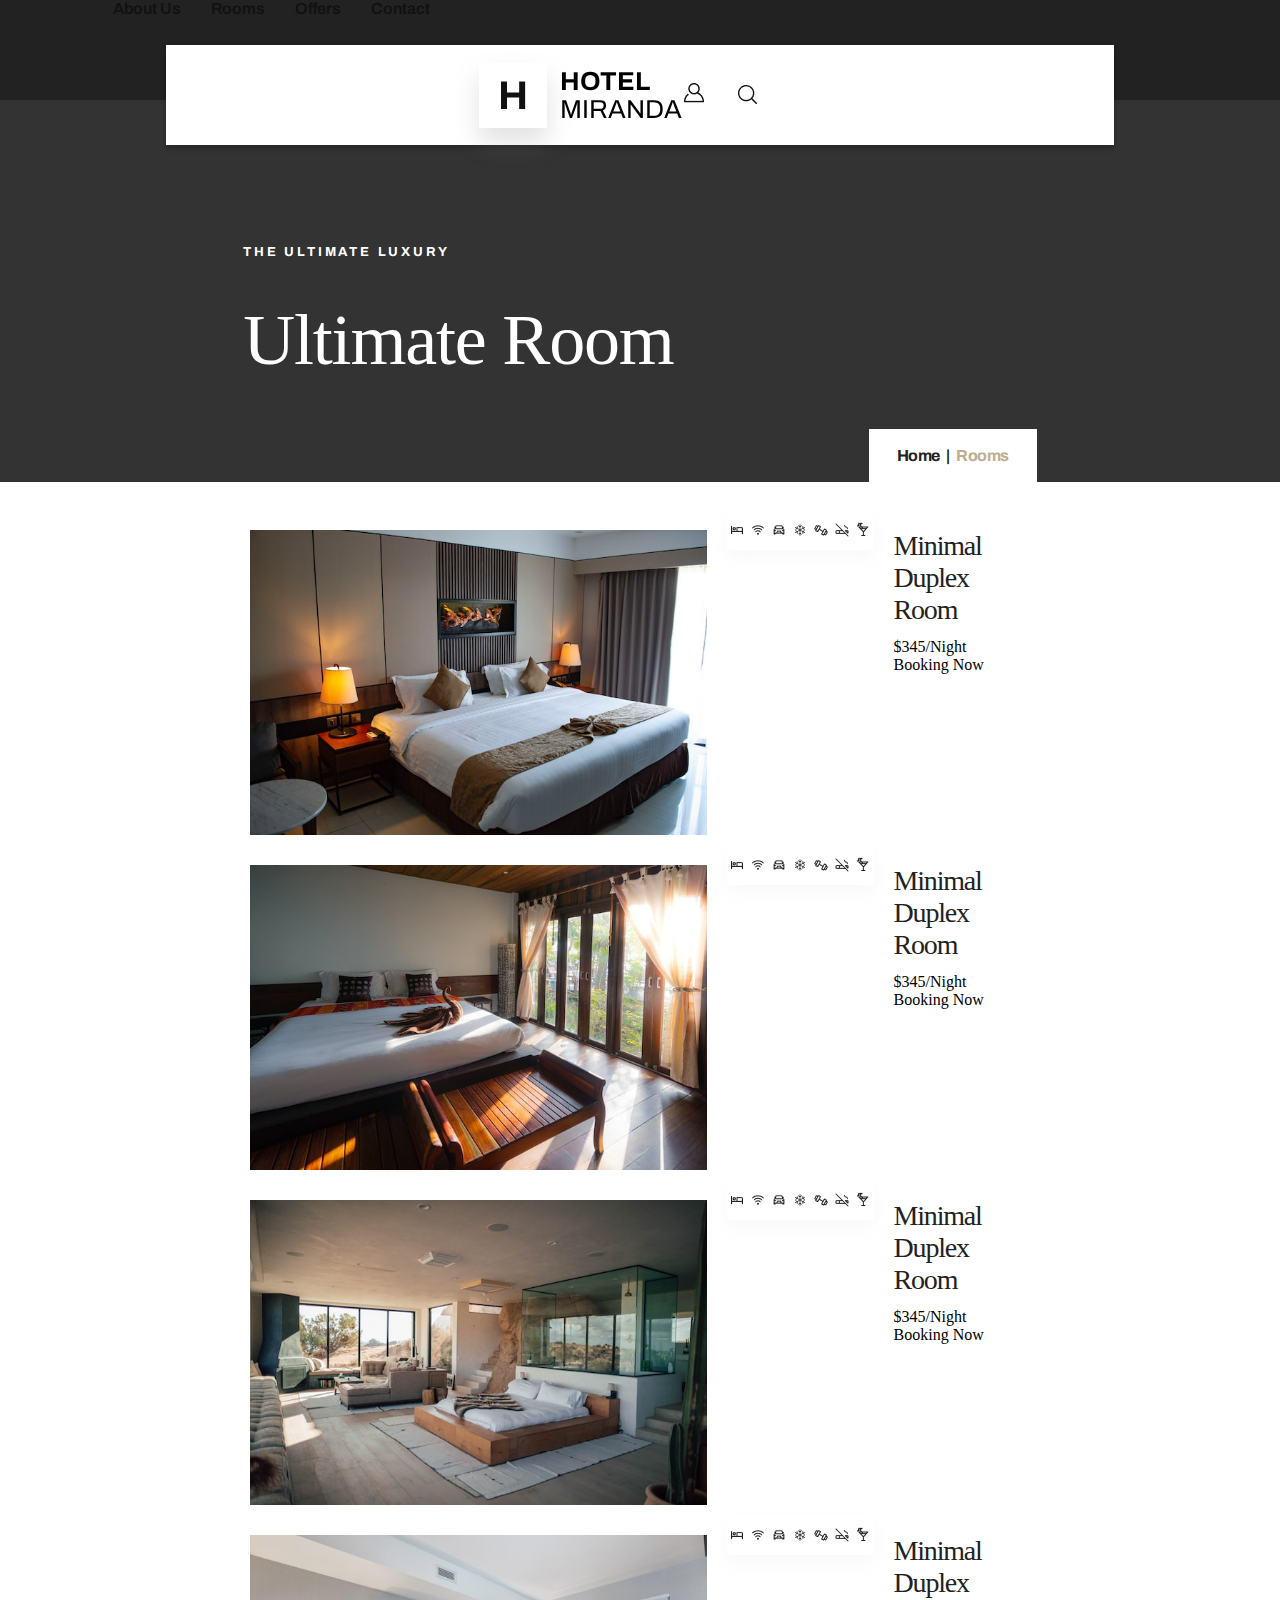
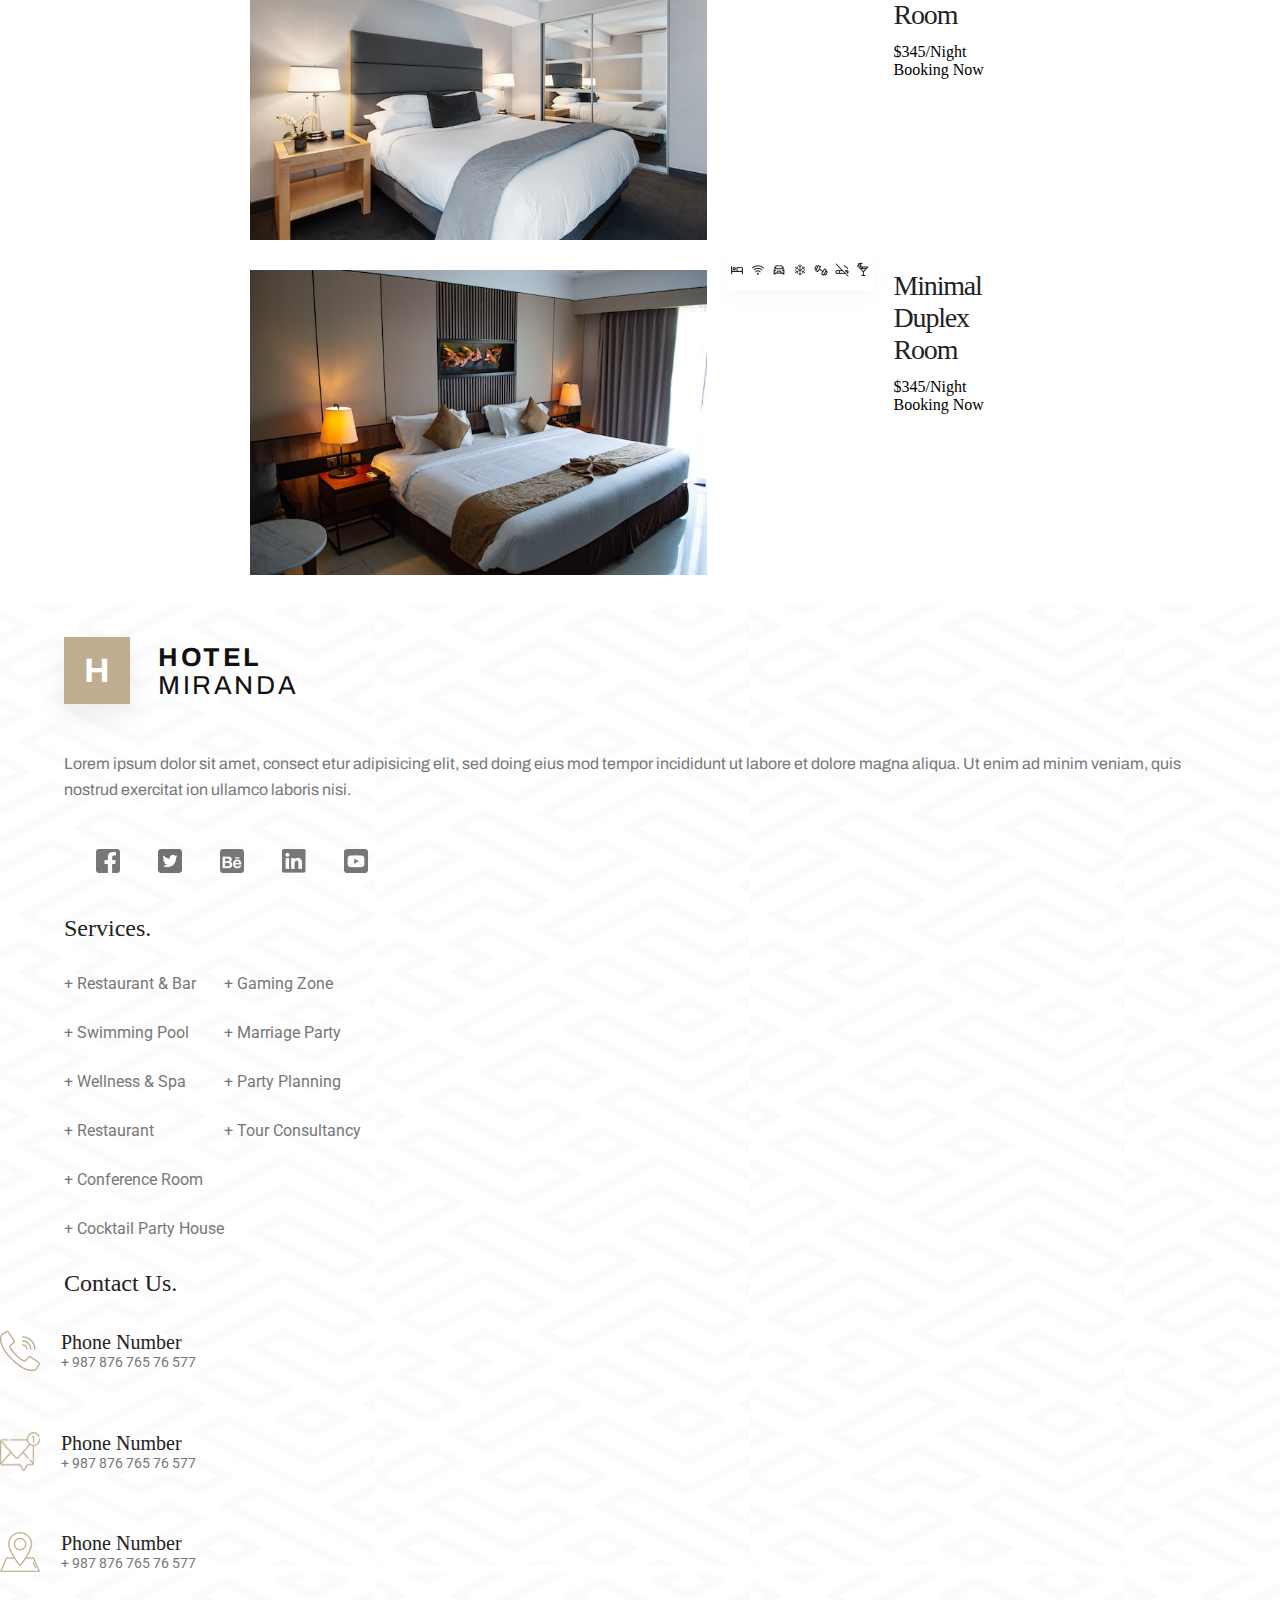
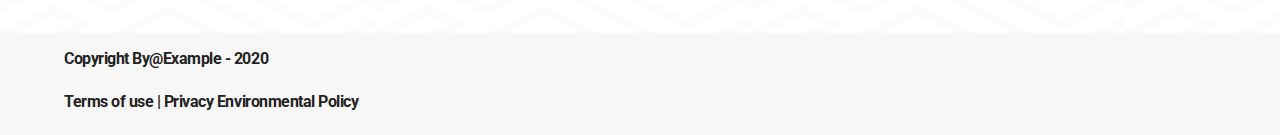
<file: rooms.html>
<!DOCTYPE html>
<html lang="en">
<head>
    <meta charset="UTF-8">
    <link rel="shortcut icon" type="image/x-icon" href="h.ico" />
    <meta http-equiv="X-UA-Compatible" content="IE=edge">
    <meta name="viewport" content="width=device-width, initial-scale=1.0">
    <link rel="stylesheet" href="css/styles.css">
    <link rel="preconnect" href="https://fonts.googleapis.com">
    <link rel="preconnect" href="https://fonts.gstatic.com" crossorigin>
    <link href="https://fonts.googleapis.com/css2?family=Archivo:wght@400;600;700&family=Old+Standard+TT:wght@400;700&family=Roboto:wght@400;700&display=swap" rel="stylesheet">
    <title>Hotel Miranda</title>
</head>
<body>
    <header class="header">
        <ul class="header__dropdown-menu">
            <li><a href="about-us.html">About Us</a></li>
            <li><a href="rooms.html">Rooms</a></li>
            <li><a href="offers.html">Offers</a></li>
            <li><a href="contact.html">Contact</a></li>
        </ul>
        <div class="header__container">
            <nav>
                <img class="header__burger-menu" src="assets/home/burger-menu.png" alt="a burger menu" />
                <img class="header__x-menu" src="assets/home/x-menu.png" alt="a close menu" width="20"/>
            </nav>
            <a href="index.html">
                <div class="header__logo">
                    <p class="header__h">H</p>
                </div>
            </a>
            <ul class="header__name">
                <li>HOTEL</li>
                <li>MIRANDA</li>
            </ul>
            <div class="header__account-search">
                <img class="header__img-account" src="assets/home/your-account.png" alt="a human shape to go to your account" />
                <img class="header__lupa" src="assets/home/search.png" alt="a magnifiying glass to search" />
            </div>
        </div>
    </header>

    <main>
        <section class="rooms-principal">
            <h4>THE ULTIMATE LUXURY</h4>
            <h1>Ultimate Room</h1>
            <div class="rooms-principal__big-container">
                <div class="rooms-principal__container">
                    <p>Home | <span>Rooms</span></p>
                </div>
            </div>
        </section>

        <section class="rooms-slider">
            <div class="rooms-slider__imgs-container">
                <img class="rooms-slider__imgs" src="assets/home/room-slider-1.jpg" alt="a hotel room" height="218">
                <div class="rooms-slider__services">
                    <img src="assets/home/bed-icon.png" alt="a bed">
                    <img src="assets/home/wifi-icon.png" alt="a wifi logo">
                    <img src="assets/home/car-icon.png" alt="a car">
                    <img src="assets/home/snowflake-icon.png" alt="a snowflake">
                    <img src="assets/home/gym-icon.png" alt="a gym icon">
                    <img src="assets/home/non-smoking-icon.png" alt="a non non-smoking sign">
                    <img src="assets/home/cocktail-icon.png" alt="a cocktail">
                </div>
                <div class="rooms-slider__description-price">
                    <h4>Minimal Duplex Room</h4>
                    <p class="rooms-slider__lorem">Lorem ipsum dolor sit amet, consectetur adipisicing elit, sed do eiusmod tempor.</p>
                    <div>
                        <p>$345/Night</p>
                        <p>Booking Now</p>
                    </div>
                </div>
            </div>

            <div class="rooms-slider__imgs-container">
                <img class="rooms-slider__imgs" src="assets/home/room-slider-2.jpg" alt="a hotel room" height="218">
                <div class="rooms-slider__services">
                    <img src="assets/home/bed-icon.png" alt="a bed">
                    <img src="assets/home/wifi-icon.png" alt="a wifi logo">
                    <img src="assets/home/car-icon.png" alt="a car">
                    <img src="assets/home/snowflake-icon.png" alt="a snowflake">
                    <img src="assets/home/gym-icon.png" alt="a gym icon">
                    <img src="assets/home/non-smoking-icon.png" alt="a non non-smoking sign">
                    <img src="assets/home/cocktail-icon.png" alt="a cocktail">
                </div>
                <div class="rooms-slider__description-price">
                    <h4>Minimal Duplex Room</h4>
                    <p class="rooms-slider__lorem">Lorem ipsum dolor sit amet, consectetur adipisicing elit, sed do eiusmod tempor.</p>
                    <div>
                        <p>$345/Night</p>
                        <p>Booking Now</p>
                    </div>
                </div>
            </div>

            <div class="rooms-slider__imgs-container">
                <img class="rooms-slider__imgs" src="assets/home/room-slider-3.jpg" alt="a hotel room" height="218">
                <div class="rooms-slider__services">
                    <img src="assets/home/bed-icon.png" alt="a bed">
                    <img src="assets/home/wifi-icon.png" alt="a wifi logo">
                    <img src="assets/home/car-icon.png" alt="a car">
                    <img src="assets/home/snowflake-icon.png" alt="a snowflake">
                    <img src="assets/home/gym-icon.png" alt="a gym icon">
                    <img src="assets/home/non-smoking-icon.png" alt="a non non-smoking sign">
                    <img src="assets/home/cocktail-icon.png" alt="a cocktail">
                </div>
                <div class="rooms-slider__description-price">
                    <h4>Minimal Duplex Room</h4>
                    <p class="rooms-slider__lorem">Lorem ipsum dolor sit amet, consectetur adipisicing elit, sed do eiusmod tempor.</p>
                    <div>
                        <p>$345/Night</p>
                        <p>Booking Now</p>
                    </div>
                </div>
            </div>

            <div class="rooms-slider__imgs-container">
                <img class="rooms-slider__imgs" src="assets/home/room-slider-4.jpg" alt="a hotel room" height="218">
                <div class="rooms-slider__services">
                    <img src="assets/home/bed-icon.png" alt="a bed">
                    <img src="assets/home/wifi-icon.png" alt="a wifi logo">
                    <img src="assets/home/car-icon.png" alt="a car">
                    <img src="assets/home/snowflake-icon.png" alt="a snowflake">
                    <img src="assets/home/gym-icon.png" alt="a gym icon">
                    <img src="assets/home/non-smoking-icon.png" alt="a non non-smoking sign">
                    <img src="assets/home/cocktail-icon.png" alt="a cocktail">
                </div>
                <div class="rooms-slider__description-price">
                    <h4>Minimal Duplex Room</h4>
                    <p class="rooms-slider__lorem">Lorem ipsum dolor sit amet, consectetur adipisicing elit, sed do eiusmod tempor.</p>
                    <div>
                        <p>$345/Night</p>
                        <p>Booking Now</p>
                    </div>
                </div>
            </div>

            <div class="rooms-slider__imgs-container">
                <img class="rooms-slider__imgs" src="assets/home/room-slider-1.jpg" alt="a hotel room" height="218">
                <div class="rooms-slider__services">
                    <img src="assets/home/bed-icon.png" alt="a bed">
                    <img src="assets/home/wifi-icon.png" alt="a wifi logo">
                    <img src="assets/home/car-icon.png" alt="a car">
                    <img src="assets/home/snowflake-icon.png" alt="a snowflake">
                    <img src="assets/home/gym-icon.png" alt="a gym icon">
                    <img src="assets/home/non-smoking-icon.png" alt="a non non-smoking sign">
                    <img src="assets/home/cocktail-icon.png" alt="a cocktail">
                </div>
                <div class="rooms-slider__description-price">
                    <h4>Minimal Duplex Room</h4>
                    <p class="rooms-slider__lorem">Lorem ipsum dolor sit amet, consectetur adipisicing elit, sed do eiusmod tempor.</p>
                    <div>
                        <p>$345/Night</p>
                        <p>Booking Now</p>
                    </div>
                </div>
            </div>
        </section>
    </main>

    <footer class="footer">
        <div class="footer__container-logo">
            <div><p>H</p></div>
            <ul class="footer__name-logo">
                <li>HOTEL</li>
                <li>MIRANDA</li>
            </ul>
        </div>
        <p class="footer__main-text">Lorem ipsum dolor sit amet, consect etur adipisicing elit, sed doing eius mod tempor incididunt ut labore et dolore magna aliqua. Ut enim ad minim veniam, quis nostrud exercitat ion ullamco laboris nisi.</p>
        <nav>
            <a href="">
                <img src="assets/home/facebook-logo.png" alt="facebook logo">
            </a>
            <a href="">
                <img class="footer__twitter" src="assets/home/twitter-logo.png" alt="twitter logo">    
            </a>
            <a href="">
                <img src="assets/home/behance-logo.png" alt="behance logo">    
            </a>
            <a href="">
                <img src="assets/home/linkedin-logo.png" alt="linkedin logo">    
            </a>
            <a href="">
                <img src="assets/home/youtube-logo.png" alt="youtube logo">    
            </a>
        </nav>
        <h3>Services.</h3>
        <div class="footer__services">
            <ul class="footer__services-list-1">
                <li>+ Restaurant & Bar</li>
                <li>+ Swimming Pool</li>
                <li>+ Wellness & Spa</li>
                <li>+ Restaurant</li>
                <li>+ Conference Room</li>
                <li>+ Cocktail Party House</li>
            </ul>
            <ul class="footer__services-list-2">
                <li>+ Gaming Zone</li>
                <li>+ Marriage Party</li>
                <li>+ Party Planning</li>
                <li>+ Tour Consultancy</li>
            </ul>
        </div>
        <h3 class="footer__contact-us">Contact Us.</h3>
        <div class="footer__contact">
            <img src="assets/home/phone.png" alt="a phone">
            <ul>
                <li class="footer__text-contact">Phone Number</li>
                <li class="footer__phone-number">+ 987 876 765 76 577</li>
            </ul>
        </div>
        <div class="footer__contact">
            <img src="assets/home/email.png" alt="a mail">
            <ul>
                <li class="footer__text-contact">Phone Number</li>
                <li class="footer__phone-number">+ 987 876 765 76 577</li>
            </ul>
        </div>
        <div class="footer__contact">
            <img src="assets/home/location.png" alt="a pinpoint">
            <ul>
                <li class="footer__text-contact">Phone Number</li>
                <li class="footer__phone-number">+ 987 876 765 76 577</li>
            </ul>
        </div>
        <div class="footer__copyright">
            <p>Copyright By@Example - 2020</p>
            <p>Terms of use    |    Privacy Environmental Policy</p>
        </div>
    </footer>

    <script src="js/index.js"></script>
</body>
</html>
</file>
<file: css/styles.css>
.header {
  width: 100%;
  position: fixed;
  height: 70px;
  background-color: var(--white-text);
  display: flex;
  align-items: center;
  justify-content: center;
  z-index: 10;
}
.header nav {
  cursor: pointer;
}
.header__container {
  width: 90%;
  display: flex;
  justify-content: center;
  align-items: center;
}
.header__logo {
  box-shadow: 0px 14px 24px rgba(139, 139, 139, 0.25);
  margin-left: 32px;
}
.header__h {
  padding: 11px 13px;
  font-family: var(--font-archivo);
  font-weight: 700;
  font-size: 18px;
}
.header__name {
  flex: 1;
  list-style: none;
  margin-left: 13px;
}
.header__name li:nth-child(1) {
  font-family: var(--font-archivo);
  font-weight: 700;
  font-size: 14px;
}
.header__name li:nth-child(2) {
  font-family: var(--font-archivo);
  font-weight: 400;
  font-size: 14px;
}
.header__account-search img:nth-child(2) {
  margin-left: 28px;
}
.header a {
  text-decoration: none;
  color: var(--color-titles);
}
.header__home-button {
  display: flex;
}
.header__burger-menu.active {
  display: none;
}
.header__burger-menu {
  display: inline-block;
}
.header__x-menu {
  display: none;
}
.header__x-menu.active {
  display: inline-block;
}
.header__dropdown-menu {
  display: none;
}
.header__dropdown-menu.active {
  list-style: none;
  position: fixed;
  width: 100%;
  transform: translateY(67%);
  height: 197px;
  z-index: 15;
  background-color: var(--white-text);
  display: flex;
  flex-direction: column;
  justify-content: center;
  gap: 24px;
}
.header__dropdown-menu.active li {
  margin-left: 5%;
  font-family: var(--font-archivo);
  font-weight: 600;
  font-size: 16px;
  color: var(--color-titles);
}

@media only screen and (min-width: 1000px) {
  .header {
    position: static;
    background-color: var(--secondary-background);
    align-items: flex-start;
    height: 100px;
  }
  .header__container {
    position: fixed;
    transform: translateY(45%);
    width: 74%;
    background-color: var(--white-text);
    height: 100px;
    z-index: 100;
    box-shadow: 0px 3px 6px 0px rgba(0, 0, 0, 0.29);
  }
  .header__burger-menu, .header__x-menu {
    display: none;
  }
  .header__dropdown-menu {
    list-style: none;
    display: flex;
    gap: 30px;
    flex: 1;
    margin-left: 8.8%;
  }
  .header__dropdown-menu li {
    font-family: var(--font-archivo);
    font-weight: 600;
    font-size: 16px;
    color: var(--color-titles);
  }
  .header__logo {
    padding: 0px 6px;
  }
  .header__h {
    font-size: 40px;
  }
  .header__name {
    flex: 0;
  }
  .header__name li:nth-child(1) {
    font-size: 26px;
  }
  .header__name li:nth-child(2) {
    font-size: 26px;
  }
  .header__account-search {
    margin-right: 8%;
  }
}
.principal {
  background-color: var(--principal-background);
  padding-bottom: 75px;
}
.principal h4 {
  width: 63%;
  font-family: var(--font-archivo);
  font-size: 13px;
  font-weight: 700;
  letter-spacing: 2.8px;
  color: var(--white-text);
  padding-top: 145px;
  margin-bottom: 40px;
  margin-left: 5%;
}
.principal h1 {
  width: 90%;
  font-family: var(--font-old-standard);
  font-weight: 400;
  font-size: 56px;
  letter-spacing: -1.2px;
  color: var(--white-text);
  margin-left: 5%;
  margin-bottom: 40px;
}
.principal__button--gold {
  display: block;
  width: 217px;
  height: 60px;
  background-color: var(--gold);
  font-family: var(--font-archivo);
  font-weight: 700;
  font-size: 14px;
  letter-spacing: 2.8px;
  color: var(--white-text);
  cursor: pointer;
  border: none;
  margin-bottom: 24px;
  margin-left: 5%;
}
.principal__button--black {
  display: block;
  width: 217px;
  height: 60px;
  background-color: var(--principal-background);
  font-family: var(--font-archivo);
  font-weight: 700;
  font-size: 14px;
  letter-spacing: 2.8px;
  color: var(--white-text);
  cursor: pointer;
  border: 2px solid rgba(255, 255, 255, 0.33);
  margin-left: 5%;
}

@media only screen and (min-width: 1000px) {
  .principal h4 {
    margin-left: 19.5%;
  }
  .principal h1 {
    width: 50%;
    margin-left: 19.5%;
    font-size: 120px;
  }
  .principal__button--gold {
    margin-left: 19.5%;
  }
  .principal__button--black {
    margin-left: 30px;
  }
  .principal__button--gold, .principal__button--black {
    display: inline;
  }
}
.check-in {
  background-color: var(--secondary-background);
  padding-bottom: 36px;
}
.check-in__arrival {
  display: block;
  font-family: var(--font-roboto);
  font-weight: 700;
  font-size: 16px;
  color: var(--white-text);
  margin-left: 5%;
  margin-bottom: 24px;
  padding-top: 36px;
}
.check-in__departure {
  display: block;
  font-family: var(--font-roboto);
  font-weight: 700;
  font-size: 16px;
  color: var(--white-text);
  margin-left: 5%;
  margin-bottom: 24px;
}
.check-in__input-arrival {
  display: flex;
  flex-direction: row-reverse;
  width: 89%;
  outline: none;
  border: none;
  border-bottom: 2px solid var(--gold);
  background-color: var(--secondary-background);
  color: #686868;
  font-family: var(--font-roboto);
  font-weight: 400;
  font-size: 14px;
  gap: 10px;
  margin-left: 5%;
  margin-bottom: 30px;
}
.check-in__input-departure {
  display: flex;
  flex-direction: row-reverse;
  width: 89%;
  outline: none;
  border: none;
  border-bottom: 2px solid var(--gold);
  background-color: var(--secondary-background);
  color: #686868;
  font-family: var(--font-roboto);
  font-weight: 400;
  font-size: 14px;
  gap: 10px;
  margin-left: 5%;
  margin-bottom: 42px;
}
.check-in button {
  display: block;
  width: 217px;
  height: 60px;
  background-color: var(--gold);
  font-family: var(--font-archivo);
  font-weight: 700;
  font-size: 14px;
  letter-spacing: 2.8px;
  color: var(--white-text);
  cursor: pointer;
  border: none;
  width: 250px;
  margin-left: 5%;
}

@media only screen and (min-width: 1000px) {
  .check-in {
    padding-bottom: 18px;
  }
  .check-in__arrival-container {
    display: inline-block;
    width: 22%;
    margin-left: 18.5%;
  }
  .check-in__departure-container {
    display: inline-block;
    width: 22%;
  }
  .check-in button {
    display: inline-block;
  }
}
.discover {
  margin-top: 60px;
}
.discover h6 {
  font-family: var(--font-archivo);
  font-weight: 700;
  font-size: 13px;
  letter-spacing: 2.8px;
  color: var(--sections-color-letter);
  padding-top: 38px;
  margin-left: 5%;
  margin-bottom: 32px;
}
.discover h2 {
  width: 95%;
  font-family: var(--font-old-standard);
  font-weight: 400;
  font-size: 56px;
  margin-bottom: 16px;
  color: var(--color-titles);
  overflow-wrap: break-word;
  margin-left: 5%;
}
.discover__principal-description {
  width: 90%;
  font-family: var(--font-archivo);
  font-weight: 400;
  font-size: 14px;
  color: var(--sections-color-letter);
  line-height: 24px;
  margin: 0 auto;
  margin-bottom: 24px;
}
.discover button {
  display: block;
  width: 217px;
  height: 60px;
  background-color: var(--gold);
  font-family: var(--font-archivo);
  font-weight: 700;
  font-size: 14px;
  letter-spacing: 2.8px;
  color: var(--white-text);
  cursor: pointer;
  border: none;
  margin-left: 5%;
  margin-bottom: 60px;
}
.discover__strong-team-img {
  object-fit: cover;
  display: block;
  margin: 0 auto;
}
.discover__card-title--black {
  font-family: var(--font-old-standard);
  font-weight: 400;
  font-size: 30px;
  text-align: center;
  margin-bottom: 21px;
  color: var(--color-titles);
}
.discover__card-title--white {
  font-family: var(--font-old-standard);
  font-weight: 400;
  font-size: 30px;
  text-align: center;
  margin-bottom: 21px;
  color: var(--white-text);
}
.discover__card-description--black {
  font-family: var(--font-roboto);
  font-size: 14px;
  font-weight: 400;
  line-height: 22px;
  text-align: center;
  color: var(--color-titles);
  width: 74%;
  margin: 0 auto;
  padding-bottom: 38px;
}
.discover__card-description--white {
  font-family: var(--font-roboto);
  font-size: 14px;
  font-weight: 400;
  line-height: 22px;
  text-align: center;
  color: var(--white-text);
  width: 74%;
  margin: 0 auto;
  padding-bottom: 38px;
}
.discover__strong-team {
  width: 270px;
  margin: 0 auto;
  box-shadow: 0px 8px 16px rgba(34, 34, 34, 0.02);
  position: relative;
  margin-bottom: 45px;
}
.discover__strong-team img:nth-child(2) {
  display: block;
  margin: 0 auto;
  margin-bottom: 25px;
  padding-top: 54px;
}
.discover__strong-team img:nth-child(1) {
  position: absolute;
  right: 0;
  top: 50px;
  z-index: -10;
}
.discover__luxury-img {
  object-fit: cover;
  display: block;
  margin: 0 auto;
}
.discover__luxury-room {
  width: 270px;
  background-color: var(--secondary-background);
  margin: 0 auto;
  margin-bottom: 60px;
}
.discover__luxury-room img {
  display: block;
  margin: 0 auto;
  margin-bottom: 29px;
  padding-top: 54px;
}

@media only screen and (min-width: 1000px) {
  .discover__main-container {
    width: 80%;
    margin: 0 auto;
    display: flex;
    flex-direction: row-reverse;
    margin-bottom: 100px;
  }
  .discover__right-info {
    width: 50%;
    margin-top: 75px;
  }
  .discover__strong-team-img, .discover__luxury-room {
    margin-top: 20px;
    margin-left: 20px;
  }
  .discover__strong-team-container {
    display: flex;
    flex-direction: row-reverse;
  }
  .discover__luxury-room-container {
    display: flex;
  }
  .discover__strong-team-img, .discover__strong-team, .discover__luxury-img, .discover__luxury-room {
    min-width: 270px;
  }
}
.rooms h6 {
  text-align: center;
  font-family: var(--font-archivo);
  font-weight: 700;
  font-size: 14px;
  letter-spacing: 2.8px;
  color: var(--sections-color-letter);
  margin-bottom: 24px;
}
.rooms h2 {
  text-align: center;
  font-family: var(--font-old-standard);
  font-size: 56px;
  font-weight: 400;
  line-height: 60px;
  letter-spacing: -1.2px;
  color: var(--secondary-background);
  margin-bottom: 36px;
}
.rooms__swiper-slide {
  position: relative;
}
.rooms__services {
  position: relative;
  margin: 0 auto;
  height: 40px;
  width: 256px;
  box-shadow: 0px 8px 16px rgba(138, 138, 138, 0.05);
  background-color: var(--white-text);
  display: flex;
  justify-content: space-around;
  align-items: center;
  transform: translateY(50%);
}
.rooms__description-price {
  position: relative;
  margin: 0 auto;
  width: 90%;
  background-color: var(--white-text);
  transform: translateY(-10%);
}
.rooms__description-price h4 {
  padding-top: 19px;
  margin-bottom: 12px;
  text-align: center;
  font-family: var(--font-old-standard);
  font-size: 28px;
  letter-spacing: -1.2px;
  font-weight: 400;
  color: var(--secondary-background);
}
.rooms__description-price p:nth-child(2) {
  text-align: center;
  font-family: var(--font-roboto);
  font-size: 14px;
  font-weight: 400;
  line-height: 24px;
  color: var(--sections-color-letter);
  margin-bottom: 12px;
}
.rooms__description-price p:nth-child(3) {
  text-align: center;
  font-family: var(--font-archivo);
  font-size: 32px;
  font-weight: 700;
  color: var(--gold);
  padding-bottom: 19px;
}
.rooms__description-price p:nth-child(3) span {
  font-size: 13px;
}
.rooms__swiper {
  width: 100%;
}
.rooms__slider-imgs {
  width: 100%;
  object-fit: cover;
}
.rooms__swiper-buttons {
  --swiper-navigation-size: 10px;
  --swiper-navigation-color: var(--color-titles);
  padding: 18px;
  background-color: var(--white-text);
  top: 35% !important;
}
.rooms__swiper-buttons:hover {
  background-color: var(--gold);
  --swiper-navigation-color: var(--white-text);
  transition: 0.3s;
}

@media only screen and (min-width: 1000px) {
  .rooms__slider-imgs {
    height: 400px;
  }
  .rooms__swiper-buttons {
    --swiper-navigation-size: 10px;
    --swiper-navigation-color: var(--color-titles);
    --swiper-navigation-sides-offset: 27%;
    padding: 18px;
    background-color: var(--white-text);
    top: 35% !important;
  }
}
.intro-video {
  background-color: var(--secondary-background);
  padding-bottom: 48px;
}
.intro-video h6 {
  font-family: var(--font-archivo);
  font-size: 14px;
  letter-spacing: 2.8px;
  color: #BDAC8D;
  padding-top: 64px;
  margin-left: 5%;
  margin-bottom: 32px;
}
.intro-video h2 {
  width: 90%;
  font-family: var(--font-old-standard);
  font-weight: 400;
  font-size: 56px;
  line-height: 60px;
  letter-spacing: -1.2px;
  color: var(--white-text);
  margin-left: 5%;
}
.intro-video p {
  width: 90%;
  font-family: var(--font-archivo);
  font-weight: 400;
  font-size: 14px;
  line-height: 24px;
  color: #c2c2c2;
  margin-left: 5%;
  margin-bottom: 32px;
}
.intro-video__video {
  width: 90%;
  height: 270px;
  margin: 0 auto;
  margin-bottom: 36px;
}
.intro-video__video video {
  width: 100%;
  height: 100%;
  object-fit: cover;
}
.intro-video__button-mobile {
  display: block;
  width: 217px;
  height: 60px;
  background-color: var(--gold);
  font-family: var(--font-archivo);
  font-weight: 700;
  font-size: 14px;
  letter-spacing: 2.8px;
  color: var(--white-text);
  cursor: pointer;
  border: none;
  background-color: #BDAC8D;
  font-family: var(--font-archivo);
  font-size: 14px;
  letter-spacing: 2.8px;
  margin-left: 5%;
}
.intro-video__button-desktop {
  display: none;
}

@media only screen and (min-width: 1000px) {
  .intro-video__button-desktop {
    display: block;
    width: 217px;
    height: 60px;
    background-color: var(--gold);
    font-family: var(--font-archivo);
    font-weight: 700;
    font-size: 14px;
    letter-spacing: 2.8px;
    color: var(--white-text);
    cursor: pointer;
    border: none;
    background-color: #BDAC8D;
    font-family: var(--font-archivo);
    font-size: 14px;
    letter-spacing: 2.8px;
    margin-left: 5%;
  }
  .intro-video__button-mobile {
    display: none;
  }
  .intro-video__big-container {
    width: 70%;
    margin: 0 auto;
    padding-top: 120px;
    display: flex;
  }
  .intro-video__video {
    height: 460px;
    max-width: 520px;
    min-width: 500px;
  }
}
.facilities h6 {
  font-family: var(--font-archivo);
  font-weight: 700;
  font-size: 14px;
  letter-spacing: 2.8px;
  color: var(--sections-color-letter);
  text-align: center;
  margin-top: 60px;
  margin-bottom: 24px;
}
.facilities h2 {
  font-family: var(--font-old-standard);
  font-size: 56px;
  font-weight: 400;
  letter-spacing: -1.2px;
  color: var(--secondary-background);
  text-align: center;
}
.facilities__img-number {
  width: 81%;
  margin: 0 auto;
  display: flex;
  flex-direction: row-reverse;
  justify-content: space-between;
}
.facilities__img-number img {
  object-fit: contain;
  align-self: flex-end;
}
.facilities__number-01 {
  font-family: var(--font-archivo);
  font-weight: 700;
  font-size: 120px;
  color: rgba(34, 34, 34, 0.04);
}
.facilities__title-1 {
  font-family: var(--font-old-standard);
  font-size: 30px;
  font-weight: 400;
  letter-spacing: -0.9px;
  color: var(--secondary-background);
  margin-bottom: 28px;
  margin-top: 37px;
  margin-left: 9%;
}
.facilities__text-1 {
  width: 67%;
  font-family: var(--font-archivo);
  font-size: 14px;
  line-height: 24px;
  color: var(--sections-color-letter);
  margin-left: 9%;
  margin-bottom: 60px;
}
.facilities__swiper {
  padding-bottom: 10px;
}
.facilities__pagination {
  --swiper-pagination-color: var(--gold);
}
.facilities__desktop-container {
  display: none;
}

@media only screen and (min-width: 1000px) {
  .facilities .swiper {
    display: none;
  }
  .facilities__desktop-container {
    width: 70%;
    margin: 0 auto;
    margin-top: 60px;
    display: flex;
  }
}
.food-menu {
  margin-top: 60px;
}
.food-menu__donut-img {
  display: flex;
  justify-content: flex-end;
}
.food-menu h6 {
  font-family: var(--font-archivo);
  font-weight: 700;
  font-size: 14px;
  letter-spacing: 2.8px;
  color: var(--sections-color-letter);
  margin-bottom: 24px;
  margin-left: 5%;
}
.food-menu h2 {
  font-family: var(--font-old-standard);
  font-weight: 400;
  font-size: 56px;
  line-height: 60px;
  letter-spacing: -1.2px;
  color: var(--secondary-background);
  margin-left: 5%;
  margin-bottom: 32px;
}
.food-menu__container-food {
  width: 91%;
  margin: 0 auto;
  display: flex;
  justify-content: center;
  align-items: center;
  gap: 30px;
  margin-bottom: 16px;
}
.food-menu__container-food img {
  object-fit: cover;
}
.food-menu__swiper-menu {
  max-width: 500px;
}
.food-menu__text-food h5 {
  font-family: var(--font-old-standard);
  font-weight: 400;
  font-size: 24px;
  letter-spacing: -0.72px;
  color: var(--secondary-background);
  margin-bottom: 12px;
}
.food-menu__text-food p {
  font-family: var(--font-roboto);
  font-weight: 400;
  font-size: 14px;
  line-height: 24px;
  color: var(--secondary-background);
}
.food-menu__nav-buttons-mobile {
  display: flex;
  justify-content: flex-end;
  margin-right: 5%;
  gap: 16px;
}
.food-menu__nav-buttons-desktop {
  display: none;
}
.food-menu__prev-button, .food-menu__next-button {
  color: var(--color-titles);
  padding: 10px 16px;
  background-color: var(--white-text);
}
.food-menu__prev-button:hover, .food-menu__next-button:hover {
  background-color: var(--gold);
  color: var(--white-text);
  transition: 0.3s;
}
.food-menu__img-food-swiper {
  width: 90%;
  margin: 0 auto;
  margin-top: 60px;
}
.food-menu__img-slide img {
  display: block;
  width: 100%;
  max-width: 500px;
  margin: 0 auto;
  object-fit: cover;
  padding-bottom: 40px;
}
.food-menu__pagination {
  --swiper-pagination-color: var(--gold);
}
.food-menu__big-donut {
  display: none;
}

@media only screen and (min-width: 1000px) {
  .food-menu h6 {
    margin-left: 2%;
  }
  .food-menu h2 {
    margin-left: 2%;
  }
  .food-menu__tiny-donut {
    display: none;
  }
  .food-menu__big-donut {
    display: block;
  }
  .food-menu__donut-img {
    display: block;
    margin-left: 4%;
  }
  .food-menu__big-container {
    width: 70%;
    margin: 0 auto;
  }
  .food-menu__swiper-menu {
    width: 100%;
    max-width: none;
  }
  .food-menu__nav-buttons-mobile {
    display: none;
  }
  .food-menu__nav-buttons-desktop {
    display: flex;
    justify-content: flex-end;
    margin-right: 5%;
    gap: 16px;
  }
  .food-menu__img-food-swiper {
    width: 70%;
  }
}
.stats {
  background-color: var(--secondary-background);
  padding-top: 48px;
  padding-bottom: 1px;
  margin-bottom: 92px;
  margin-top: 60px;
}
.stats img {
  display: block;
  margin: 0 auto;
  margin-bottom: 12px;
}
.stats h3 {
  font-family: var(--font-roboto);
  font-weight: 700;
  font-size: 60px;
  text-align: center;
  color: var(--white-text);
}
.stats p {
  font-family: var(--font-roboto);
  font-weight: 700;
  font-size: 16px;
  text-align: center;
  color: #999;
  margin-bottom: 60px;
}
.stats span {
  font-family: var(--font-roboto);
  font-weight: 700;
  font-size: 14px;
}

@media only screen and (min-width: 1000px) {
  .stats {
    width: 70%;
    margin: 0 auto;
    margin-top: 60px;
    margin-bottom: 120px;
    display: flex;
    justify-content: space-around;
  }
}
.footer {
  background-image: url("../assets/home/footer-background.png");
  background-repeat: repeat;
  padding-top: 32px;
}
.footer__container-logo {
  display: flex;
  align-items: center;
  gap: 28px;
  margin-left: 5%;
  margin-bottom: 47px;
}
.footer__container-logo div {
  background-color: var(--gold);
  box-shadow: 0px 14px 24px rgba(139, 139, 139, 0.15);
}
.footer__container-logo div p {
  padding: 15px 20px;
  font-family: var(--font-archivo);
  font-weight: 700;
  font-size: 34px;
  color: var(--white-text);
}
.footer__name-logo {
  list-style: none;
}
.footer__name-logo li:nth-child(1) {
  font-family: var(--font-archivo);
  font-weight: 700;
  font-size: 26px;
  letter-spacing: 2.6px;
  color: var(--color-titles);
}
.footer__name-logo li:nth-child(2) {
  font-family: var(--font-archivo);
  font-weight: 400;
  font-size: 26px;
  letter-spacing: 2.6px;
  color: var(--color-titles);
}
.footer__main-text {
  width: 90%;
  margin: 0 auto;
  font-family: var(--font-archivo);
  font-weight: 400;
  font-size: 16px;
  line-height: 26px;
  color: var(--sections-color-letter);
  margin-bottom: 40px;
}
.footer nav {
  margin-left: 7%;
  display: flex;
  gap: 26px;
}
.footer nav img {
  padding: 6px;
}
.footer__twitter {
  filter: invert(55%);
}
.footer a {
  text-decoration: none;
}
.footer a:hover {
  background-color: var(--gold);
}
.footer h3 {
  font-family: var(--font-old-standard);
  font-weight: 400;
  font-size: 24px;
  color: var(--secondary-background);
  margin-left: 5%;
  margin-top: 32px;
}
.footer__contact-us {
  margin-bottom: 34px;
}
.footer__services {
  width: 90%;
  margin: 0 auto;
  margin-top: 32px;
  display: flex;
}
.footer__services li {
  list-style: none;
  font-family: var(--font-roboto);
  font-weight: 400;
  font-size: 16px;
  color: var(--sections-color-letter);
}
.footer__services-list-1 {
  display: flex;
  flex-direction: column;
  gap: 30px;
}
.footer__services-list-2 {
  display: flex;
  flex-direction: column;
  gap: 30px;
}
.footer__contact {
  margin-left: 5%;
  margin-bottom: 61px;
  display: flex;
  gap: 21px;
}
.footer__contact li {
  list-style: none;
}
.footer__text-contact {
  font-family: var(--font-old-standard);
  font-weight: 400;
  font-size: 20px;
  color: var(--secondary-background);
}
.footer__phone-number {
  font-family: var(--font-roboto);
  font-size: 14px;
  font-weight: 400;
  color: var(--sections-color-letter);
}
.footer__copyright {
  background-color: #F8F8F8;
  padding-top: 16px;
}
.footer__copyright p {
  margin-left: 5%;
  font-family: var(--font-roboto);
  font-weight: 700;
  font-size: 16px;
  letter-spacing: -0.48px;
  color: var(--secondary-background);
  padding-bottom: 24px;
}

@media only screen and (min-width: 1000px) {
  .footer__big-container {
    width: 70%;
    margin: 0 auto;
    display: flex;
    justify-content: space-between;
    align-items: center;
    margin-bottom: 100px;
  }
  .footer__info-container {
    width: 25%;
  }
  .footer__contact-us-container img {
    object-fit: contain;
  }
  .footer__contact {
    margin-left: 0;
  }
  .footer__container {
    width: 70%;
    margin: 0 auto;
    display: flex;
    justify-content: space-between;
  }
  .footer__container p {
    margin-left: 0;
  }
}
.about-us-principal {
  background-color: var(--principal-background);
}
.about-us-principal h4 {
  width: 65%;
  font-family: var(--font-archivo);
  font-size: 13px;
  font-weight: 700;
  letter-spacing: 2.8px;
  color: var(--white-text);
  padding-top: 145px;
  margin-bottom: 40px;
  margin-left: 5%;
}
.about-us-principal h1 {
  width: 90%;
  font-family: var(--font-old-standard);
  font-weight: 400;
  font-size: 56px;
  letter-spacing: -1.2px;
  color: var(--white-text);
  margin-left: 5%;
  margin-bottom: 47px;
}
.about-us-principal__big-container {
  display: flex;
  justify-content: flex-end;
}
.about-us-principal__container {
  margin-right: 5%;
  background-color: var(--white-text);
  display: flex;
  justify-content: center;
  align-items: center;
  padding: 6px 10px;
}
.about-us-principal__container p {
  padding: 12px 18px;
  font-family: var(--font-archivo);
  font-weight: 700;
  font-size: 16px;
  letter-spacing: -0.48px;
  word-spacing: 4px;
  color: var(--secondary-background);
}
.about-us-principal__container p span {
  color: var(--gold);
}

@media only screen and (min-width: 1000px) {
  .about-us-principal h1 {
    font-size: 72px;
    margin-left: 19%;
  }
  .about-us-principal h4 {
    margin-left: 19%;
  }
  .about-us-principal__container {
    margin-right: 19%;
  }
}
.about-us-section-1 {
  padding-top: 60px;
}
.about-us-section-1__video {
  width: 90%;
  height: 186px;
  margin: 0 auto;
  margin-bottom: 36px;
}
.about-us-section-1__video video {
  width: 100%;
  height: 100%;
  object-fit: cover;
}
.about-us-section-1 h3 {
  width: 90%;
  margin: 0 auto;
  font-family: var(--font-old-standard);
  font-weight: 400;
  font-size: 32px;
  line-height: 39px;
  letter-spacing: -1.16px;
  text-align: center;
  margin-bottom: 51px;
}
.about-us-section-1__services {
  width: 90%;
  margin: 0 auto;
  display: flex;
  justify-content: center;
  align-items: center;
  gap: 20px;
}
.about-us-section-1__services img {
  display: block;
  margin: 0 auto;
}
.about-us-section-1__services p {
  font-family: var(--font-archivo);
  font-weight: 700;
  font-size: 12px;
  letter-spacing: 2.4px;
  text-align: center;
}
.about-us-section-1__img-airplane {
  filter: invert(0.45) sepia(1);
}
.about-us-section-1__individual-services {
  display: flex;
  flex-direction: column;
  justify-content: center;
  align-items: center;
  width: 160px;
  height: 160px;
  background-color: var(--white-text);
}
.about-us-section-1__individual-services:hover {
  background-color: var(--gold);
}
.about-us-section-1__individual-services:hover p {
  color: var(--white-text);
}
.about-us-section-1__individual-services:hover img {
  filter: brightness(2);
}
.about-us-section-1__bbq-party {
  display: none;
}

@media only screen and (min-width: 1000px) {
  .about-us-section-1__video {
    max-width: 1170px;
    height: 650px;
  }
  .about-us-section-1 h3 {
    font-size: 72px;
    width: 55%;
    line-height: 88px;
    letter-spacing: -2.16px;
  }
  .about-us-section-1__services-container {
    width: 55%;
    margin: 0 auto;
    display: flex;
    justify-content: center;
  }
  .about-us-section-1__services {
    width: unset;
    margin: unset;
  }
  .about-us-section-1__bbq-party {
    display: inherit;
  }
}
.about-us-restaurant img {
  display: block;
  margin: 0 auto;
  object-fit: cover;
  margin-bottom: 32px;
  margin-top: 71px;
}
.about-us-restaurant h6 {
  font-family: var(--font-archivo);
  font-weight: 700;
  font-size: 14px;
  letter-spacing: 2.8px;
  color: var(--sections-color-letter);
  margin-left: 10%;
  margin-bottom: 26px;
}
.about-us-restaurant h2 {
  font-family: var(--font-old-standard);
  font-weight: 400;
  font-size: 40px;
  line-height: 49px;
  letter-spacing: -1.05px;
  color: var(--secondary-background);
  margin-left: 10%;
}
.about-us-restaurant p {
  width: 78%;
  margin: 0 auto;
  font-family: var(--font-archivo);
  font-size: 14px;
  font-weight: 400;
  line-height: 24px;
  color: var(--sections-color-letter);
  margin-bottom: 16px;
}
.about-us-restaurant button {
  display: block;
  width: 217px;
  height: 60px;
  background-color: var(--gold);
  font-family: var(--font-archivo);
  font-weight: 700;
  font-size: 14px;
  letter-spacing: 2.8px;
  color: var(--white-text);
  cursor: pointer;
  border: none;
  margin-left: 10%;
  margin-bottom: 80px;
}

@media only screen and (min-width: 1000px) {
  .about-us-restaurant {
    width: 61%;
    margin: 0 auto;
    box-shadow: 0px 14px 24px rgba(184, 184, 184, 0.1);
    display: flex;
    justify-content: center;
    align-items: center;
    padding: 24px;
  }
  .about-us-restaurant img {
    width: 45%;
    max-width: 530px;
    height: 35%;
    max-height: 420px;
    margin: unset;
  }
  .about-us-restaurant__info button {
    box-shadow: 0px 14px 24px rgba(190, 173, 142, 0.36);
  }
}
.about-us-facilities {
  background-color: var(--secondary-background);
  padding-bottom: 25px;
  margin-bottom: 60px;
}
.about-us-facilities h6 {
  font-family: var(--font-archivo);
  font-weight: 700;
  font-size: 14px;
  letter-spacing: 2.8px;
  color: var(--white-text);
  text-align: center;
  margin-top: 60px;
  margin-bottom: 24px;
  padding-top: 48px;
}
.about-us-facilities h2 {
  font-family: var(--font-old-standard);
  font-size: 56px;
  font-weight: 400;
  letter-spacing: -1.2px;
  color: var(--white-text);
  text-align: center;
  margin-bottom: 32px;
}
.about-us-facilities__container {
  width: 90%;
  margin: 0 auto;
  background-color: #292929;
}
.about-us-facilities__img-number {
  width: 95%;
  margin: 0 auto;
  display: flex;
  flex-direction: row-reverse;
  justify-content: space-between;
}
.about-us-facilities__img-number img {
  object-fit: contain;
  align-self: flex-end;
}
.about-us-facilities__number-01 {
  font-family: var(--font-archivo);
  font-size: 120px;
  font-weight: 700;
  color: var(--secondary-background);
}
.about-us-facilities__title-1 {
  font-family: var(--font-old-standard);
  font-size: 30px;
  font-weight: 400;
  letter-spacing: -0.9px;
  color: var(--white-text);
  margin-bottom: 28px;
  margin-top: 37px;
  margin-left: 4%;
}
.about-us-facilities__text-1 {
  width: 74%;
  font-family: var(--font-archivo);
  font-size: 14px;
  line-height: 24px;
  color: var(--white-text);
  margin-left: 4%;
  padding-bottom: 51px;
  margin-bottom: 46px;
}
.about-us-facilities__pagination {
  --swiper-pagination-color: var(--gold);
}

@media only screen and (min-width: 1000px) {
  .about-us-facilities h6 {
    padding-top: 100px;
  }
  .about-us-facilities h2 {
    font-size: 80px;
  }
  .about-us-facilities .swiper {
    display: none;
  }
  .about-us-facilities__big-container {
    width: 70%;
    margin: 0 auto;
    gap: 35px;
    display: flex;
    margin-bottom: 35px;
  }
}
.about-us-counter h6 {
  font-family: var(--font-archivo);
  font-size: 14px;
  font-weight: 700;
  letter-spacing: 2.8px;
  color: var(--sections-color-letter);
  margin-left: 5%;
  margin-bottom: 24px;
}
.about-us-counter h2 {
  font-family: var(--font-old-standard);
  font-size: 56px;
  font-weight: 400;
  line-height: 60px;
  letter-spacing: -1.2px;
  color: var(--secondary-background);
  margin-left: 5%;
  margin-bottom: 36px;
}
.about-us-counter__facts {
  width: 90%;
  margin: 0 auto;
  display: flex;
  align-items: center;
  justify-content: space-between;
  max-width: 500px;
}
.about-us-counter__facts-number {
  display: flex;
  gap: 14px;
}
.about-us-counter__facts-number img {
  object-fit: contain;
}
.about-us-counter__facts-title {
  display: flex;
  flex-direction: column;
}
.about-us-counter__facts-title h3 {
  font-family: var(--font-old-standard);
  font-weight: 400;
  font-size: 60px;
  letter-spacing: -1.8px;
  color: var(--secondary-background);
}
.about-us-counter__facts-title p {
  font-family: var(--font-roboto);
  font-weight: 400;
  font-size: 16px;
  color: var(--sections-color-letter);
}
.about-us-counter__swiper-hotel-imgs {
  width: 90%;
  margin: 0 auto;
  margin-top: 40px;
  margin-bottom: 80px;
}
.about-us-counter__hotel-imgs {
  display: none;
}

@media only screen and (min-width: 1000px) {
  .about-us-counter h6 {
    margin-left: 19%;
  }
  .about-us-counter h2 {
    margin-left: 19%;
    font-size: 80px;
  }
  .about-us-counter__facts-container {
    width: 60%;
    margin: 0 auto;
    display: flex;
    gap: 60px;
  }
  .about-us-counter .swiper {
    display: none;
  }
  .about-us-counter__hotel-imgs {
    width: 65%;
    margin: 0 auto;
    margin-top: 60px;
    display: flex;
    justify-content: space-between;
    margin-bottom: 120px;
  }
  .about-us-counter__hotel-imgs img {
    width: 45%;
    height: 400px;
    object-fit: cover;
  }
}
.rooms-principal {
  background-color: var(--principal-background);
}
.rooms-principal h4 {
  width: 65%;
  font-family: var(--font-archivo);
  font-size: 13px;
  font-weight: 700;
  letter-spacing: 2.8px;
  color: var(--white-text);
  padding-top: 145px;
  margin-bottom: 40px;
  margin-left: 5%;
}
.rooms-principal h1 {
  width: 90%;
  font-family: var(--font-old-standard);
  font-weight: 400;
  font-size: 56px;
  letter-spacing: -1.2px;
  color: var(--white-text);
  margin-left: 5%;
  margin-bottom: 47px;
}
.rooms-principal__big-container {
  display: flex;
  justify-content: flex-end;
}
.rooms-principal__container {
  margin-right: 5%;
  background-color: var(--white-text);
  display: flex;
  justify-content: center;
  align-items: center;
  padding: 6px 10px;
}
.rooms-principal__container p {
  padding: 12px 18px;
  font-family: var(--font-archivo);
  font-weight: 700;
  font-size: 16px;
  letter-spacing: -0.48px;
  word-spacing: 4px;
  color: var(--secondary-background);
}
.rooms-principal__container p span {
  color: var(--gold);
}

@media only screen and (min-width: 1000px) {
  .rooms-principal h4, .rooms-principal h1 {
    margin-left: 19%;
  }
  .rooms-principal h1 {
    font-size: 72px;
  }
  .rooms-principal__container {
    margin-right: 19%;
  }
}
.rooms-slider {
  padding-top: 48px;
}
.rooms-slider__imgs-container {
  margin: 0 auto;
  width: 90%;
  margin-bottom: 24px;
}
.rooms-slider__imgs {
  width: 100%;
  object-fit: cover;
}
.rooms-slider__services {
  position: relative;
  transform: translateY(-50%);
  margin: 0 auto;
  height: 40px;
  width: 256px;
  box-shadow: 0px 8px 16px rgba(138, 138, 138, 0.05);
  background-color: var(--white-text);
  display: flex;
  justify-content: space-around;
  align-items: center;
}
.rooms-slider__description-price {
  background-color: var(--white-text);
}
.rooms-slider__description-price h4 {
  margin-bottom: 12px;
  text-align: center;
  font-family: var(--font-old-standard);
  font-size: 28px;
  letter-spacing: -1.2px;
  font-weight: 400;
  color: var(--secondary-background);
}
.rooms-slider__description-price__price-booking {
  display: flex;
  justify-content: center;
  gap: 19px;
}
.rooms-slider__description-price__price-booking p:nth-child(1) {
  font-family: var(--font-archivo);
  font-size: 16px;
  font-weight: 700;
  color: var(--gold);
}
.rooms-slider__description-price__price-booking p:nth-child(2) {
  font-family: var(--font-archivo);
  font-size: 16px;
  font-weight: 700;
  color: #BDBDBD;
}
.rooms-slider__lorem {
  text-align: center;
  font-family: var(--font-roboto);
  font-size: 14px;
  font-weight: 400;
  line-height: 24px;
  color: var(--sections-color-letter);
  margin-bottom: 12px;
}
.rooms-slider__lorem-desktop {
  display: none;
}
.rooms-slider__price-booking-desktop {
  display: none;
}

@media only screen and (min-width: 1000px) {
  .rooms-slider__imgs-container {
    background-color: #ffffff;
    width: 61%;
    margin: 0 auto;
    margin-bottom: 30px;
    display: flex;
    gap: 20px;
  }
  .rooms-slider__imgs {
    height: 305px;
    max-width: 470px;
  }
  .rooms-slider__lorem {
    display: none;
  }
  .rooms-slider__lorem-desktop {
    display: inherit;
    font-family: var(--font-roboto);
    font-size: 14px;
    font-weight: 400;
    line-height: 24px;
    color: var(--sections-color-letter);
    margin-bottom: 12px;
  }
  .rooms-slider__info-room {
    display: flex;
    align-items: center;
    gap: 20px;
  }
  .rooms-slider__services {
    margin: unset;
  }
  .rooms-slider__description-price h4 {
    text-align: left;
  }
  .rooms-slider__price-booking {
    display: none;
  }
  .rooms-slider__price-booking-desktop {
    display: block;
  }
  .rooms-slider__price-booking-desktop p:nth-child(1) {
    font-family: var(--font-archivo);
    font-size: 40px;
    font-weight: 700;
    color: var(--gold);
  }
  .rooms-slider__price-booking-desktop p:nth-child(1) span {
    font-size: 16px;
  }
  .rooms-slider__price-booking-desktop p:nth-child(2) {
    font-family: var(--font-archivo);
    font-size: 16px;
    font-weight: 700;
    color: #BDBDBD;
  }
}
.offers-principal {
  background-color: var(--principal-background);
}
.offers-principal h4 {
  width: 65%;
  font-family: var(--font-archivo);
  font-size: 13px;
  font-weight: 700;
  letter-spacing: 2.8px;
  color: var(--white-text);
  padding-top: 145px;
  margin-bottom: 40px;
  margin-left: 5%;
}
.offers-principal h1 {
  width: 90%;
  font-family: var(--font-old-standard);
  font-weight: 400;
  font-size: 56px;
  letter-spacing: -1.2px;
  color: var(--white-text);
  margin-left: 5%;
  margin-bottom: 47px;
}
.offers-principal__big-container {
  display: flex;
  justify-content: flex-end;
}
.offers-principal__container {
  margin-right: 5%;
  background-color: var(--white-text);
  display: flex;
  justify-content: center;
  align-items: center;
  padding: 6px 10px;
}
.offers-principal__container p {
  padding: 12px 18px;
  font-family: var(--font-archivo);
  font-weight: 700;
  font-size: 16px;
  letter-spacing: -0.48px;
  word-spacing: 4px;
  color: var(--secondary-background);
}
.offers-principal__container p span {
  color: var(--gold);
}

@media only screen and (min-width: 1000px) {
  .offers-principal h4 {
    margin-left: 19%;
  }
  .offers-principal h1 {
    margin-left: 19%;
    font-size: 72px;
  }
  .offers-principal__container {
    margin-right: 19%;
  }
}
.offers-deals {
  padding-top: 48px;
  padding-bottom: 32px;
  width: 90%;
  margin: 0 auto;
  box-shadow: 0px 14px 24px rgba(184, 184, 184, 0.1);
}
.offers-deals__room {
  display: flex;
  flex-direction: column;
  justify-content: flex-end;
  align-items: flex-end;
  gap: 8px;
  width: 100%;
  background-image: url("../assets/home/room-slider-1.jpg");
  background-position: center;
  background-size: cover;
  height: 162px;
}
.offers-deals__price {
  font-family: var(--font-archivo);
  font-weight: 700;
  font-size: 23px;
  color: var(--gold);
  margin-right: 12px;
}
.offers-deals__price .line {
  text-decoration-line: line-through;
}
.offers-deals__price span:nth-child(2) {
  font-size: 11px;
}
.offers-deals .new-price {
  font-size: 30px;
  color: #DE5777;
  margin-bottom: 4px;
}
.offers-deals .new-price span {
  font-size: 12px;
}
.offers-deals h6 {
  font-family: var(--font-archivo);
  font-size: 14px;
  font-weight: 700;
  letter-spacing: 2.8px;
  color: var(--sections-color-letter);
  margin-top: 16px;
  margin-left: 4%;
  margin-bottom: 12px;
}
.offers-deals h2 {
  width: 90%;
  font-family: var(--font-old-standard);
  font-size: 40px;
  font-weight: 400;
  line-height: 48px;
  letter-spacing: -1.4px;
  margin-left: 4%;
  color: var(--secondary-background);
  margin-bottom: 16px;
}
.offers-deals__description {
  width: 90%;
  font-family: var(--font-roboto);
  font-size: 14px;
  font-weight: 400;
  line-height: 24px;
  color: var(--sections-color-letter);
  margin-left: 4%;
  margin-bottom: 24px;
}
.offers-deals__services {
  width: 90%;
  max-width: 375px;
  display: flex;
  justify-content: space-between;
  margin-left: 4%;
  margin-bottom: 28px;
}
.offers-deals__list {
  list-style: none;
  display: flex;
  flex-direction: column;
  gap: 12px;
}
.offers-deals__list img {
  margin-right: 8px;
}
.offers-deals button {
  display: block;
  width: 217px;
  height: 60px;
  background-color: #BDAC8D;
  font-family: var(--font-archivo);
  font-weight: 700;
  font-size: 14px;
  letter-spacing: 2.8px;
  color: var(--white-text);
  cursor: pointer;
  border: none;
  margin-left: 4%;
}
.offers-deals__room-img {
  display: none;
}

@media only screen and (min-width: 1000px) {
  .offers-deals {
    width: 70%;
  }
  .offers-deals__room {
    display: none;
  }
  .offers-deals__room-img {
    display: inline-block;
    height: 570px;
    object-fit: cover;
  }
  .offers-deals__room-description {
    width: 90%;
    margin: 0 auto;
    background-color: #FFFFFF;
    border-top: 6px solid var(--gold);
  }
  .offers-deals__price-name {
    width: 90%;
    margin: 0 auto;
    display: flex;
    justify-content: space-between;
    align-items: center;
    margin-top: 60px;
  }
  .offers-deals__price-name h2, .offers-deals__price-name h6 {
    width: unset;
    margin-left: unset;
  }
  .offers-deals__price {
    text-align: right;
  }
  .offers-deals__line {
    display: block;
    width: 90%;
    margin: 0 auto;
    margin-bottom: 35px;
    border: 1px solid #F1F1F1;
  }
}
.offers-popular {
  background-color: var(--secondary-background);
  margin-top: 60px;
  padding-top: 48px;
  padding-bottom: 24px;
}
.offers-popular h6 {
  font-family: var(--font-archivo);
  font-weight: 500;
  font-size: 14px;
  letter-spacing: 2.8px;
  color: #BDAC8D;
  text-align: center;
  margin-bottom: 25px;
}
.offers-popular h2 {
  text-align: center;
  font-family: var(--font-old-standard);
  font-size: 40px;
  font-weight: 400;
  letter-spacing: -0.8px;
  color: var(--white-text);
  margin-bottom: 48px;
}
.offers-popular__imgs-container {
  background-color: var(--white-text);
  margin: 0 auto;
  width: 90%;
  margin-bottom: 24px;
}
.offers-popular__imgs {
  width: 100%;
  object-fit: cover;
}
.offers-popular__services {
  position: relative;
  transform: translateY(-50%);
  margin: 0 auto;
  height: 40px;
  width: 256px;
  box-shadow: 0px 8px 16px rgba(138, 138, 138, 0.05);
  background-color: var(--white-text);
  display: flex;
  justify-content: space-around;
  align-items: center;
}
.offers-popular__description-price {
  background-color: var(--white-text);
  padding-bottom: 28px;
}
.offers-popular__description-price h4 {
  margin-bottom: 12px;
  text-align: center;
  font-family: var(--font-old-standard);
  font-size: 28px;
  letter-spacing: -1.2px;
  font-weight: 400;
  color: var(--secondary-background);
}
.offers-popular__description-price div {
  display: flex;
  justify-content: center;
  gap: 19px;
}
.offers-popular__description-price div p:nth-child(1) {
  font-family: var(--font-archivo);
  font-size: 16px;
  font-weight: 700;
  color: var(--gold);
}
.offers-popular__description-price div p:nth-child(2) {
  font-family: var(--font-archivo);
  font-size: 16px;
  font-weight: 700;
  color: #BDBDBD;
}
.offers-popular__lorem {
  text-align: center;
  font-family: var(--font-roboto);
  font-size: 14px;
  font-weight: 400;
  line-height: 24px;
  color: var(--sections-color-letter);
  margin-bottom: 12px;
}

.contact-principal {
  background-color: var(--principal-background);
}
.contact-principal h4 {
  width: 65%;
  font-family: var(--font-archivo);
  font-size: 13px;
  font-weight: 700;
  letter-spacing: 2.8px;
  color: var(--white-text);
  padding-top: 145px;
  margin-bottom: 40px;
  margin-left: 5%;
}
.contact-principal h1 {
  width: 90%;
  font-family: var(--font-old-standard);
  font-weight: 400;
  font-size: 56px;
  letter-spacing: -1.2px;
  color: var(--white-text);
  margin-left: 5%;
  margin-bottom: 47px;
}
.contact-principal__big-container {
  display: flex;
  justify-content: flex-end;
}
.contact-principal__container {
  margin-right: 5%;
  background-color: var(--white-text);
  display: flex;
  justify-content: center;
  align-items: center;
  padding: 6px 10px;
}
.contact-principal__container p {
  padding: 12px 18px;
  font-family: var(--font-archivo);
  font-weight: 700;
  font-size: 16px;
  letter-spacing: -0.48px;
  word-spacing: 4px;
  color: var(--secondary-background);
}
.contact-principal__container p span {
  color: var(--gold);
}

.contact-data {
  margin-top: 76px;
}
.contact-data__info {
  width: 90%;
  max-width: 375px;
  margin: 0 auto;
  height: 145px;
  background-image: url("../assets/contact/01.png");
  background-repeat: no-repeat;
  background-position: right;
  display: flex;
  align-items: flex-start;
  gap: 27px;
  margin-bottom: 24px;
}
.contact-data__info h5 {
  font-family: var(--font-old-standard);
  font-size: 20px;
  font-weight: 400;
  color: var(--secondary-background);
  margin-bottom: 20px;
}
.contact-data__info p {
  font-family: var(--font-roboto);
  font-weight: 400;
  font-size: 14px;
  color: var(--sections-color-letter);
}
.contact-data__info-2 {
  background-image: url("../assets/contact/02.png");
}
.contact-data__info-3 {
  background-image: url("../assets/contact/03.png");
}

.contact-map__localization {
  width: 90%;
  max-width: 335px;
  margin: 0 auto;
  height: 200px;
  background-color: #D4D4D4;
  margin-bottom: 60px;
}

.contact-form {
  padding-bottom: 60px;
}
.contact-form form {
  width: 90%;
  margin: 0 auto;
  max-width: 500px;
}
.contact-form form input {
  display: block;
  width: 100%;
  font-family: var(--font-roboto);
  font-size: 16px;
  font-weight: 400;
  color: var(--sections-color-letter);
  padding: 20px;
  padding-left: 40px;
  border: none;
  outline: none;
  margin-bottom: 16px;
}
.contact-form form textarea {
  display: block;
  width: 100%;
  font-family: var(--font-roboto);
  font-size: 16px;
  font-weight: 400;
  color: var(--sections-color-letter);
  padding: 20px;
  padding-left: 40px;
  border: none;
  outline: none;
  margin-bottom: 16px;
  background: #F8F8F8 url("../assets/contact/pen.png") no-repeat left;
  background-position-x: 12px;
  background-position-y: 20px;
  padding-bottom: 131px;
  resize: none;
}
.contact-form form input:nth-child(1) {
  background: #F8F8F8 url("../assets/contact/name.png") no-repeat left;
  background-position-x: 12px;
  background-position-y: 20px;
}
.contact-form form input:nth-child(2) {
  background: #F8F8F8 url("../assets/contact/cell-phone.png") no-repeat left;
  background-position-x: 12px;
  background-position-y: 20px;
}
.contact-form form input:nth-child(3) {
  background: #F8F8F8 url("../assets/contact/mail-envelope.png") no-repeat left;
  background-position-x: 12px;
  background-position-y: 20px;
}
.contact-form form input:nth-child(4) {
  background: #F8F8F8 url("../assets/contact/subject.png") no-repeat left;
  background-position-x: 12px;
  background-position-y: 20px;
}
.contact-form button {
  display: block;
  width: 217px;
  height: 60px;
  background-color: var(--gold);
  font-family: var(--font-archivo);
  font-weight: 700;
  font-size: 14px;
  letter-spacing: 2.8px;
  color: var(--white-text);
  cursor: pointer;
  display: block;
  margin: 0 auto;
  width: 258px;
  font-family: var(--font-roboto);
  border: none;
}

.details-amenities h2 {
  font-family: var(--font-old-standard);
  font-size: 30px;
  font-weight: 400;
  color: var(--secondary-background);
  margin-left: 5%;
  margin-bottom: 13px;
}
.details-amenities__line {
  display: block;
  width: 90%;
  margin: 0 auto;
  margin-bottom: 35px;
  border: 1px solid #F1F1F1;
}
.details-amenities__founder {
  width: 150px;
  height: 150px;
  margin: 0 auto;
  margin-top: 60px;
  margin-bottom: 38px;
}
.details-amenities__avatar {
  display: inline-block;
  width: 100%;
  height: 100%;
  background-color: #D5D5D5;
  border-radius: 50%;
}
.details-amenities__check-circle {
  position: relative;
  display: inline-block;
  width: 46px;
  height: 46px;
  background-color: #BDAC8D;
  border: 4px solid var(--white-text);
  border-radius: 50%;
  transform: translate(225%, -325%);
}
.details-amenities h5 {
  font-family: var(--font-old-standard);
  font-size: 30px;
  font-weight: 400;
  letter-spacing: -0.8px;
  text-align: center;
  color: var(--secondary-background);
  margin-bottom: 15px;
}
.details-amenities h6 {
  font-family: var(--font-archivo);
  font-size: 14px;
  font-weight: 700;
  letter-spacing: 2.8px;
  text-align: center;
  color: var(--gold);
  margin-bottom: 25px;
}
.details-amenities__founder-desc {
  max-width: 375px;
  margin: 0 auto;
  font-family: var(--font-archivo);
  font-size: 16px;
  font-weight: 400;
  line-height: 24px;
  text-align: center;
  color: var(--sections-color-letter);
  margin-bottom: 104px;
}

@media only screen and (min-width: 1000px) {
  .details-amenities h2 {
    margin-left: 17%;
  }
  .details-amenities__line {
    width: 32%;
    margin: unset;
    margin-left: 15%;
    margin-bottom: 40px;
  }
  .details-amenities__services {
    margin-left: 17%;
    width: 30%;
    max-width: unset;
  }
  .details-amenities__founder-container {
    box-shadow: 0px 14px 24px rgba(190, 173, 142, 0.27);
    width: 370px;
    margin-left: 15%;
    padding: 1px 20px;
    margin-bottom: 80px;
  }
}
.details-availability h6 {
  font-family: var(--font-archivo);
  font-weight: 700;
  font-size: 18px;
  letter-spacing: -0.54px;
  text-align: center;
  color: var(--secondary-background);
  margin-bottom: 35px;
}
.details-availability label:nth-child(2),
.details-availability label:nth-child(4) {
  display: block;
  font-family: var(--font-archivo);
  font-weight: 700;
  font-size: 14px;
  color: var(--secondary-background);
  margin-left: 10%;
  margin-bottom: 13px;
}
.details-availability input:nth-child(3),
.details-availability input:nth-child(5) {
  display: block;
  width: 77%;
  margin: 0 auto;
  background-color: #F8F8F8;
  border: none;
  outline: none;
  padding: 15px;
  margin-bottom: 19px;
}
.details-availability button {
  display: block;
  width: 217px;
  height: 60px;
  background-color: var(--gold);
  font-family: var(--font-archivo);
  font-weight: 700;
  font-size: 14px;
  letter-spacing: 2.8px;
  color: var(--white-text);
  cursor: pointer;
  font-family: var(--font-archivo);
  font-weight: 400;
  border: none;
  width: 290px;
  margin: 0 auto;
}
.details-availability p {
  width: 90%;
  margin: 0 auto;
  margin-top: 48px;
  margin-bottom: 60px;
  font-family: var(--font-roboto);
  font-weight: 400;
  font-size: 14px;
  line-height: 24px;
  color: var(--sections-color-letter);
}

@media only screen and (min-width: 1000px) {
  .details-availability h6, .details-availability button,
  .details-availability label:nth-child(2),
  .details-availability label:nth-child(4),
  .details-availability input:nth-child(3),
  .details-availability input:nth-child(5) {
    display: none;
  }
  .details-availability p {
    width: 35%;
    margin: unset;
    margin-left: 15%;
    margin-bottom: 60px;
  }
}
.details-room {
  padding-top: 48px;
}
.details-room h6 {
  font-family: var(--font-archivo);
  font-weight: 700;
  font-size: 14px;
  letter-spacing: 2.8px;
  color: var(--sections-color-letter);
  margin-left: 5%;
  margin-bottom: 12px;
}
.details-room h2 {
  font-family: var(--font-old-standard);
  font-size: 40px;
  font-weight: 400;
  letter-spacing: -1.44px;
  color: var(--secondary-background);
  margin-left: 5%;
  margin-bottom: 16px;
}
.details-room p {
  font-family: var(--font-archivo);
  font-weight: 700;
  font-size: 32px;
  color: var(--gold);
  margin-left: 5%;
  margin-bottom: 16px;
}
.details-room p span {
  font-size: 13px;
}
.details-room img {
  display: block;
  width: 90%;
  margin: 0 auto;
  max-width: 400px;
  margin-bottom: 49px;
}
.details-room__book-room {
  display: none;
}

@media only screen and (min-width: 1000px) {
  .details-room {
    width: 70%;
    margin: 0 auto;
    display: flex;
    gap: 30px;
  }
  .details-room__price-room {
    background-color: #ffffff;
    padding: 10px;
    width: 85%;
    display: flex;
    justify-content: space-between;
    position: relative;
    transform: translateY(50%);
  }
  .details-room__price-room h6, .details-room__price-room h2 {
    margin-left: unset;
  }
  .details-room img {
    display: inline-block;
    height: 490px;
    max-width: 770px;
  }
  .details-room__book-room {
    display: block;
  }
  .details-room__book-room h6 {
    font-family: var(--font-archivo);
    font-weight: 700;
    font-size: 18px;
    letter-spacing: -0.54px;
    text-align: center;
    color: var(--secondary-background);
    margin-bottom: 35px;
  }
  .details-room__book-room label:nth-child(2),
  .details-room__book-room label:nth-child(4) {
    display: block;
    font-family: var(--font-archivo);
    font-weight: 700;
    font-size: 14px;
    color: var(--secondary-background);
    margin-bottom: 13px;
  }
  .details-room__book-room input:nth-child(3),
  .details-room__book-room input:nth-child(5) {
    display: block;
    width: 290px;
    margin: 0 auto;
    background-color: #F8F8F8;
    border: none;
    outline: none;
    padding: 15px;
    margin-bottom: 19px;
  }
  .details-room__book-room button {
    display: block;
    width: 217px;
    height: 60px;
    background-color: var(--gold);
    font-family: var(--font-archivo);
    font-weight: 700;
    font-size: 14px;
    letter-spacing: 2.8px;
    color: var(--white-text);
    cursor: pointer;
    font-family: var(--font-archivo);
    font-weight: 400;
    border: none;
    width: 290px;
    margin: 0 auto;
  }
}
.details-cancellation h2 {
  font-family: var(--font-old-standard);
  font-size: 30px;
  font-weight: 400;
  color: var(--secondary-background);
  margin-left: 5%;
  margin-bottom: 13px;
}
.details-cancellation__line {
  display: block;
  width: 90%;
  margin: 0 auto;
  margin-bottom: 35px;
  border: 1px solid #F1F1F1;
}
.details-cancellation__conditions {
  width: 90%;
  margin: 0 auto;
  font-family: var(--font-roboto);
  font-size: 16px;
  font-weight: 400;
  line-height: 24px;
  color: var(--sections-color-letter);
  margin-bottom: 100px;
}

@media only screen and (min-width: 1000px) {
  .details-cancellation h2 {
    margin-left: 17%;
  }
  .details-cancellation__line {
    width: 35%;
    margin: unset;
    margin-left: 15%;
    margin-bottom: 40px;
  }
  .details-cancellation__conditions {
    margin-left: 17%;
    width: 30%;
  }
}
.details-related-rooms h2 {
  font-family: var(--font-old-standard);
  font-size: 30px;
  font-weight: 400;
  color: var(--secondary-background);
  margin-bottom: 13px;
  margin-left: 5%;
}
.details-related-rooms__line {
  display: block;
  width: 90%;
  margin: 0 auto;
  margin-bottom: 35px;
  border: 1px solid #F1F1F1;
}
.details-related-rooms__swiper-buttons {
  --swiper-navigation-size: 10px;
  --swiper-navigation-color: var(--color-titles);
  padding: 18px;
  background-color: var(--white-text);
  top: 20% !important;
}
.details-related-rooms__swiper-buttons:hover {
  background-color: var(--gold);
  --swiper-navigation-color: var(--white-text);
  transition: 0.3s;
}

@media only screen and (min-width: 1000px) {
  .details-related-rooms h2 {
    margin-left: 15%;
  }
  .details-related-rooms__line {
    width: 35%;
    margin: unset;
    margin-left: 13%;
    margin-bottom: 40px;
  }
  .details-related-rooms__swiper {
    width: 50%;
  }
  .details-related-rooms .swiper {
    margin: unset;
    margin-left: 15%;
    margin-bottom: 100px;
  }
}
html, * {
  box-sizing: border-box;
  margin: 0;
  padding: 0;
}

body {
  min-width: 320px;
}

:root {
  --principal-background: #333333;
  --white-text: #ffffff;
  --gold: #BEAD8E;
  --secondary-background: #222222;
  --sections-color-letter: #777777;
  --color-titles: #111;
  --font-archivo: "Archivo";
  --font-old-standard: "Old Standard TT";
  --font-roboto: "Roboto";
}

/*# sourceMappingURL=styles.css.map */
</file>
